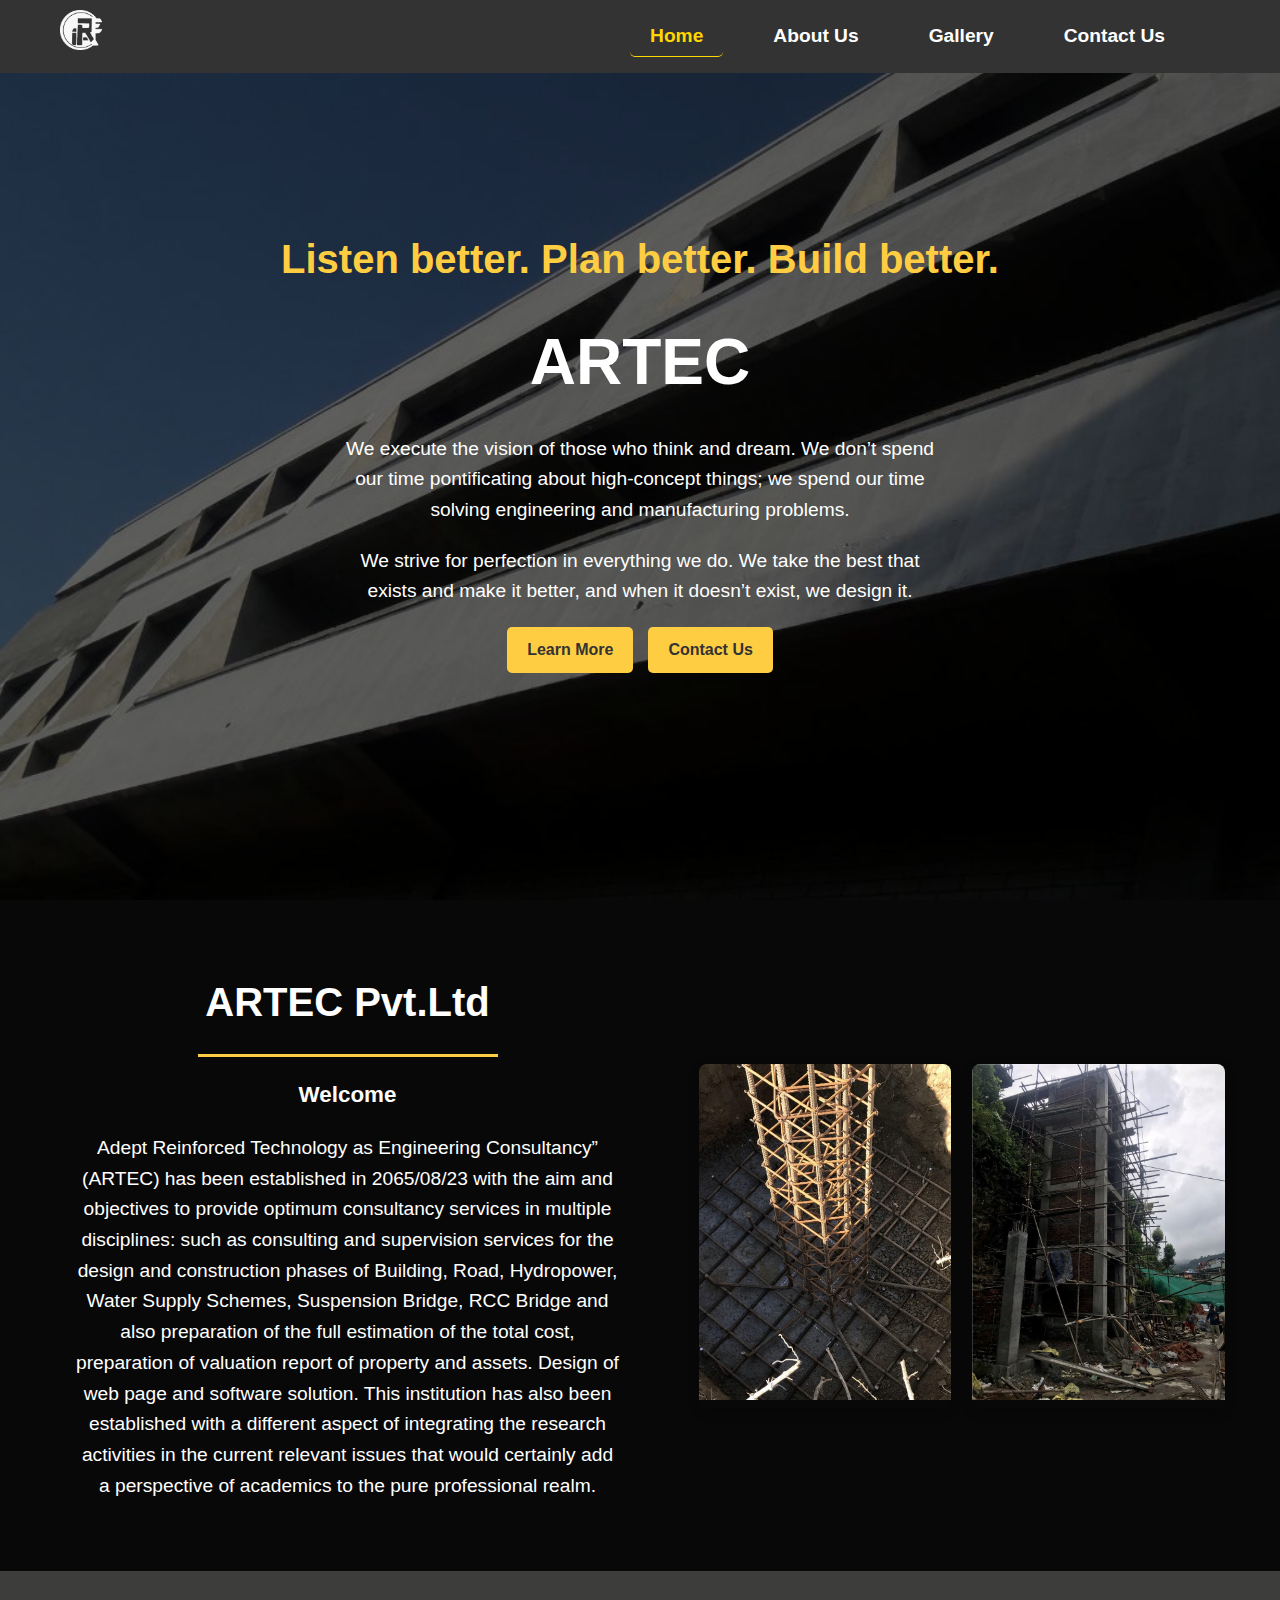
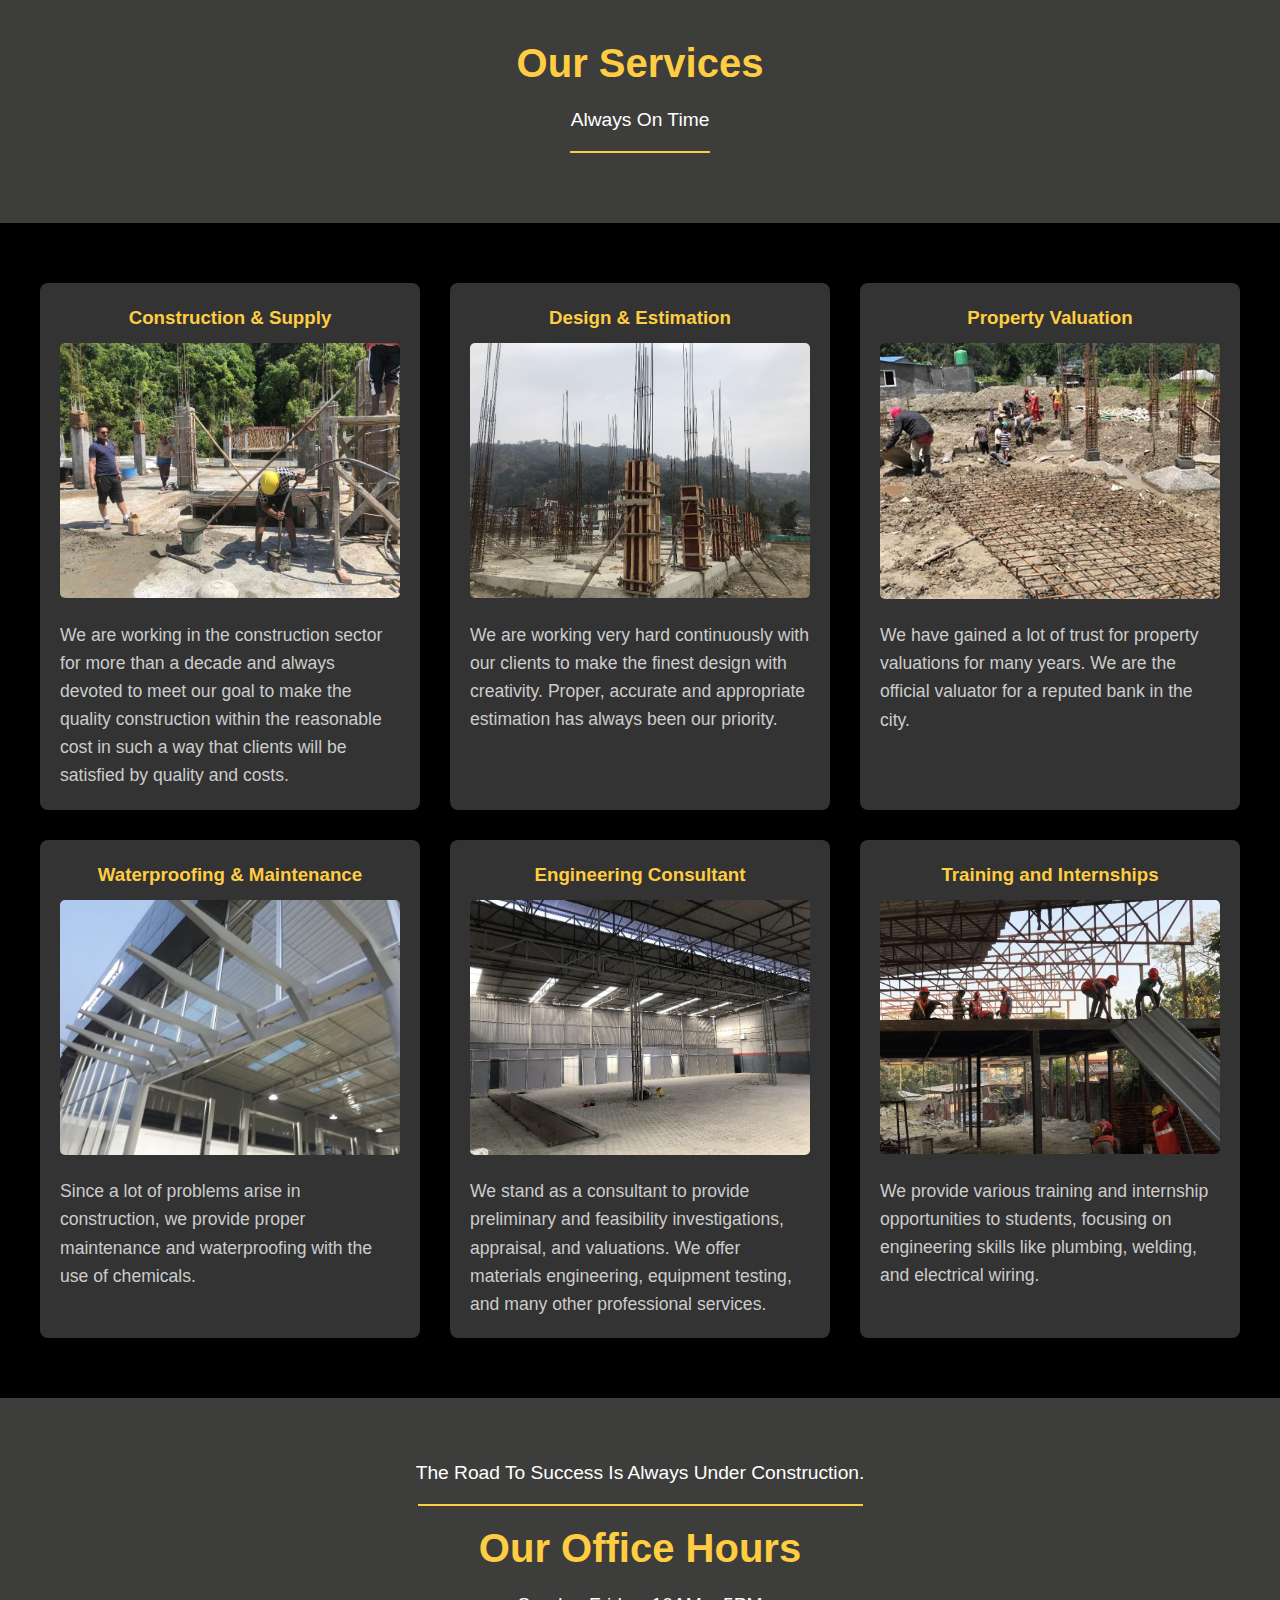
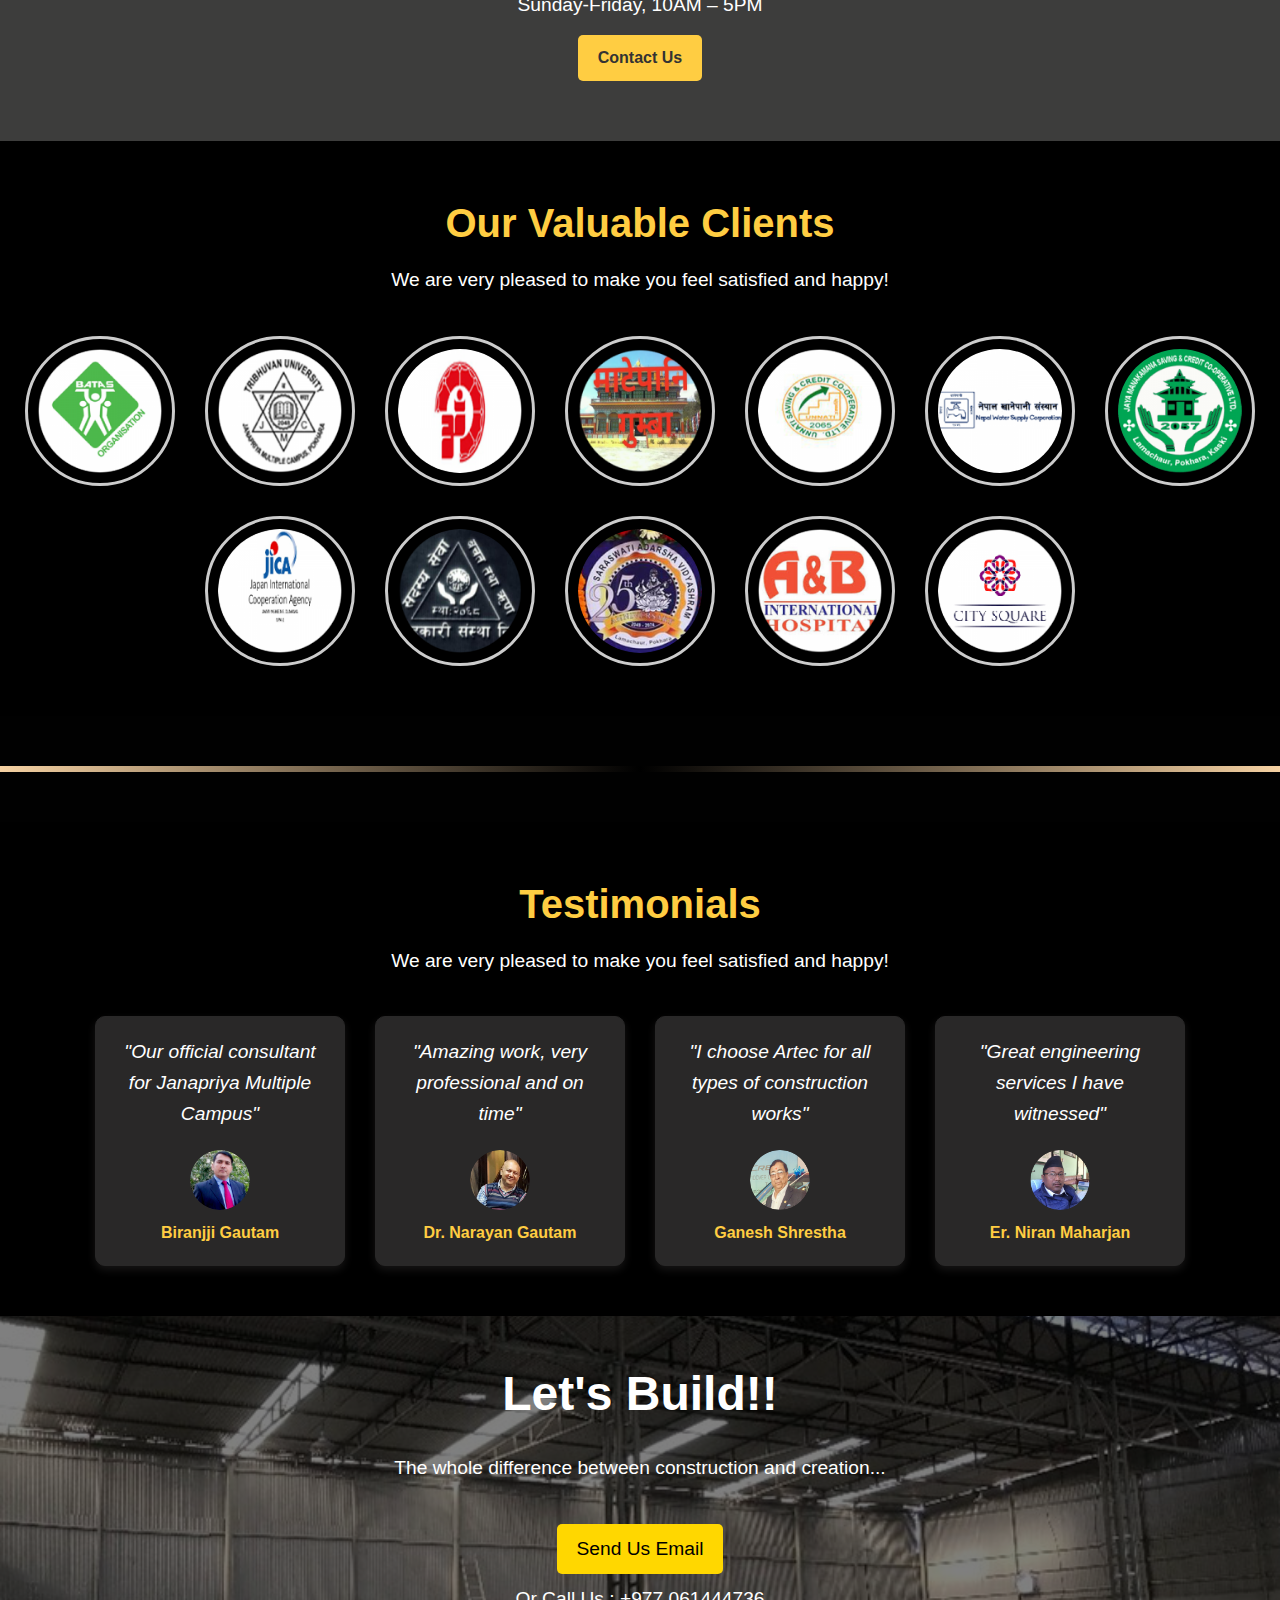
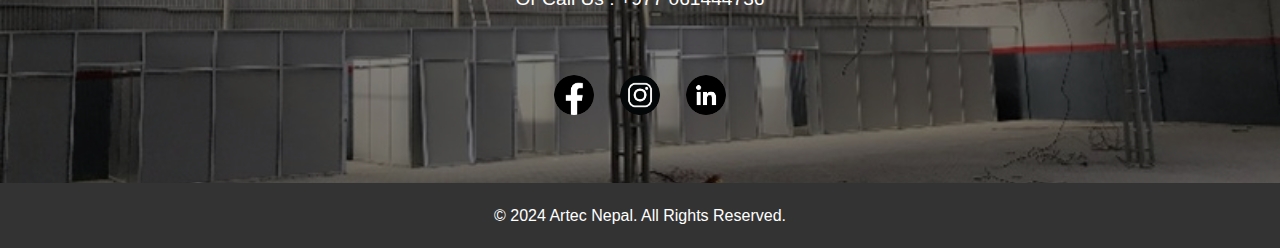
<file: index.html>
<!DOCTYPE html>
<html lang="en">
    <head>
        <meta charset="UTF-8">
        <meta name="viewport" content="width=device-width, initial-scale=1.0">
        <meta name="description" content="Artec Nepal - Leading construction company providing services in engineering, construction, property valuation, and more.">
        <meta name="keywords" content="Construction, Engineering, Property Valuation, Consultancy, Nepal">
        <title>ArtecNepal - Home</title>
        <link rel="stylesheet" href="style.css">
    </head>
<body>
    <!-- Header Section -->
    <header>
        <div class="container">
            <div class="logo">
                <a href="index.html">
                    <img src="Images/logoart.png" alt="ArtecNepal Logo">
                </a>
            </div>
            <nav>
                <ul>
                    <li><a href="index.html" class="active">Home</a></li>
                    <li><a href="about.html">About Us</a></li>
                    <li><a href="gallery.html">Gallery</a></li>
                    <li><a href="contact.html">Contact Us</a></li>
                </ul>
            </nav>
        </div>
    </header>
</body>
</html>


    <!-- Landing Section -->
    <section class="landing-section parallax">
        <div class="overlay"></div>
        <div class="landing-text">
            <h2>Listen better. Plan better. Build better.</h2>
            <h1>ARTEC</h1>
            <p>We execute the vision of those who think and dream. We don’t spend our time pontificating about high-concept things; we spend our time solving engineering and manufacturing problems.</p>
            <p>We strive for perfection in everything we do. We take the best that exists and make it better, and when it doesn’t exist, we design it.</p>
            <div class="button-group">
                <a href="about.html" class="btn">Learn More</a>
                <a href="contact.html" class="btn 2">Contact Us</a>
            </div>
        </div>
    </section>


    <!-- Welcome Section -->
    <section class="welcome-section">
        <div class="container">
            <div class="content-container">
                <div class="text-container">
                    <h1><span class="company-name">ARTEC Pvt.Ltd</span></h1>
                    <div class="service-divider3"></div>
                    <h3>Welcome</h3>
                    <p>Adept Reinforced Technology as Engineering Consultancy” (ARTEC) has been established in 2065/08/23 with the aim and objectives to provide optimum consultancy services in multiple disciplines: such as consulting and supervision services for the design and construction phases of Building, Road,  Hydropower, Water Supply Schemes, Suspension Bridge, RCC Bridge and also preparation of the full estimation of the total cost, preparation of valuation report of property and assets. Design of web page and software solution. This institution has also been established with a different aspect of integrating the research activities in the current relevant issues that would certainly add a perspective of academics to the pure professional realm.</p>
                </div>
                <div class="image-container">
                    <div class="image-item">
                        <img src="Images/rod.jpg" alt="Company Image 1">
                    </div>
                    <div class="image-item">
                        <img src="Images/rod2.jpg" alt="Company Image 2">
                    </div>
                </div>
            </div>
        </div>
    </section>
    
    
    

    <!-- New Services Section -->
    <section class="services-section">
        <div class="services-content">
            <h2>Our Services</h2>
            <p>Always On Time</p>
            <div class="service-divider"></div>
        
        </div>
    </section>
    
    <section class="our-offerings">
        <div class="offerings-grid">
            <!-- Service 1 -->
            <div class="offering-item">
                <h3>Construction & Supply</h3>
                <img src="Images/Picture2.jpg" alt="Construction">
                <p>We are working in the construction sector for more than a decade and always devoted to meet our goal to make the quality construction within the reasonable cost in such a way that clients will be satisfied by quality and costs.</p>
            </div>
    
            <!-- Service 2 -->
            <div class="offering-item">
                <h3>Design & Estimation</h3>
                <img src="Images/Picture3.jpg" alt="Design and Estimation">
                <p>We are working very hard continuously with our clients to make the finest design with creativity. Proper, accurate and appropriate estimation has always been our priority.</p>
            </div>
    
            <!-- Service 3 -->
            <div class="offering-item">
                <h3>Property Valuation</h3>
                <img src="Images/Picture4.jpg" alt="Property Valuation">
                <p>We have gained a lot of trust for property valuations for many years. We are the official valuator for a reputed bank in the city.</p>
            </div>
    
            <!-- Service 4 -->
            <div class="offering-item">
                <h3>Waterproofing & Maintenance</h3>
                <img src="Images/Picture6.jpg" alt="Waterproofing">
                <p>Since a lot of problems arise in construction, we provide proper maintenance and waterproofing with the use of chemicals.</p>
            </div>
    
            <!-- Service 5 -->
            <div class="offering-item">
                <h3>Engineering Consultant</h3>
                <img src="Images/Picture7.jpg" alt="Engineering Consultant">
                <p>We stand as a consultant to provide preliminary and feasibility investigations, appraisal, and valuations. We offer materials engineering, equipment testing, and many other professional services.</p>
            </div>
    
            <!-- Service 6 -->
            <div class="offering-item">
                <h3>Training and Internships</h3>
                <img src="Images/Picture9.jpg" alt="Training and Internships">
                <p>We provide various training and internship opportunities to students, focusing on engineering skills like plumbing, welding, and electrical wiring.</p>
            </div>
        </div>
    </section>
    
    <!-- Office Hours Section -->
    <section class="services-section">
        <div class="services-content">
            <p>The Road To Success Is Always Under Construction.</p>
            <div class="service-divider2"></div>
            <h2>Our Office Hours</h2>
            <p>Sunday-Friday, 10AM – 5PM</p>
            <div class="button-group">
                <a href="contact.html" class="btn 2">Contact Us</a>
            </div>
        
        </div>
    </section>

    <!-- Valuable Clients Section -->
     <!-- Clients Section -->
<section class="clients">
    <h2>Our Valuable Clients</h2>
    <p>We are very pleased to make you feel satisfied and happy!</p>
    <div class="clients-container">
        <div class="client-logo">
            <img src="Images/batasgrp.png" alt="Client 1">
        </div>
        <div class="client-logo">
            <img src="Images/tugrp.png" alt="Client 2">
        </div>
        <div class="client-logo">
            <img src="Images/1grp.png" alt="Client 3">
        </div>
        <div class="client-logo">
            <img src="Images/2grp.png" alt="Client 4">
        </div>
        <div class="client-logo">
            <img src="Images/3grp.png" alt="Client 5">
        </div>
        <div class="client-logo">
            <img src="Images/4grp.png" alt="Client 6">
        </div>
        <div class="client-logo">
            <img src="Images/jayagrp.png" alt="Client 7">
        </div>
        <div class="client-logo">
            <img src="Images/jicagrp.png" alt="Client 8">
        </div>
        <div class="client-logo">
            <img src="Images/sarkarigrp.png" alt="Client 9">
        </div>
        <div class="client-logo">
            <img src="Images/savgrp.png" alt="Client 10">
        </div>
        <div class="client-logo">
            <img src="Images/abgrp.png" alt="Client 11">
        </div>
        <div class="client-logo">
            <img src="Images/citygrp.png" alt="Client 12">
        </div>
    </div>
</section>

<!-- Section Divider -->
<section class="divider"></section>

<!-- Testimonials Section -->
<section class="testimonials">
    <h2>Testimonials</h2>
    <p>We are very pleased to make you feel satisfied and happy!</p>
    <div class="testimonials-container">
        <div class="testimonial">
            <p>"Our official consultant for Janapriya Multiple Campus"</p>
            <div class="author">
                <img src="Images/biranji.png" alt="Biranjji Gautam">
                <span>Biranjji Gautam</span>
            </div>
        </div>
        <div class="testimonial">
            <p>"Amazing work, very professional and on time"</p>
            <div class="author">
                <img src="Images/narayan.png" alt="Dr. Narayan Gautam">
                <span>Dr. Narayan Gautam</span>
            </div>
        </div>
        <div class="testimonial">
            <p>"I choose Artec for all types of construction works"</p>
            <div class="author">
                <img src="Images/ganesh.png" alt="Ganesh Shrestha">
                <span>Ganesh Shrestha</span>
            </div>
        </div>
        <div class="testimonial">
            <p>"Great engineering services I have witnessed"</p>
            <div class="author">
                <img src="Images/niran.png" alt="Er. Niran Maharjan">
                <span>Er. Niran Maharjan</span>
            </div>
        </div>
    </div>
</section>

<!-- Let's Build Section -->
<section class="cta">
    <div class="cta-content">
        <h2>Let's Build!!</h2>
        <p>The whole difference between construction and creation...</p>
        <a href="mailto:contact@artecnepal.com" class="cta-button">Send Us Email</a>
        <p class="cta-call">Or Call Us : +977 061444736</p>

        <!-- Social Media Links Section -->
        <div class="social-container">
            <a href="https://facebook.com" target="_blank" class="social-link">
                <img src="Images/facebook.png" alt="Facebook" class="social-icon">
            </a>
            <a href="https://instagram.com" target="_blank" class="social-link">
                <img src="Images/instagram.png" alt="Instagram" class="social-icon">
            </a>
            <a href="https://linkedin.com" target="_blank" class="social-link">
                <img src="Images/linkedin.png" alt="LinkedIn" class="social-icon">
            </a>
        </div>
    </div>
</section>

<!-- Footer -->
<footer>
    <p>&copy; 2024 Artec Nepal. All Rights Reserved.</p>
</footer>

<!-- JavaScript for active navigation highlight -->
<script>
    // Get the current URL path (e.g., /about.html)
    const currentPath = window.location.pathname;

    // Select all navigation links
    const navLinks = document.querySelectorAll('nav ul li a');

    // Loop through links to find the active page
    navLinks.forEach(link => {
        // Check if the link's href matches the current path
        if (link.getAttribute('href') === currentPath) {
            link.classList.add('active');
        }
    });
</script>

</body>
</html>
</file>
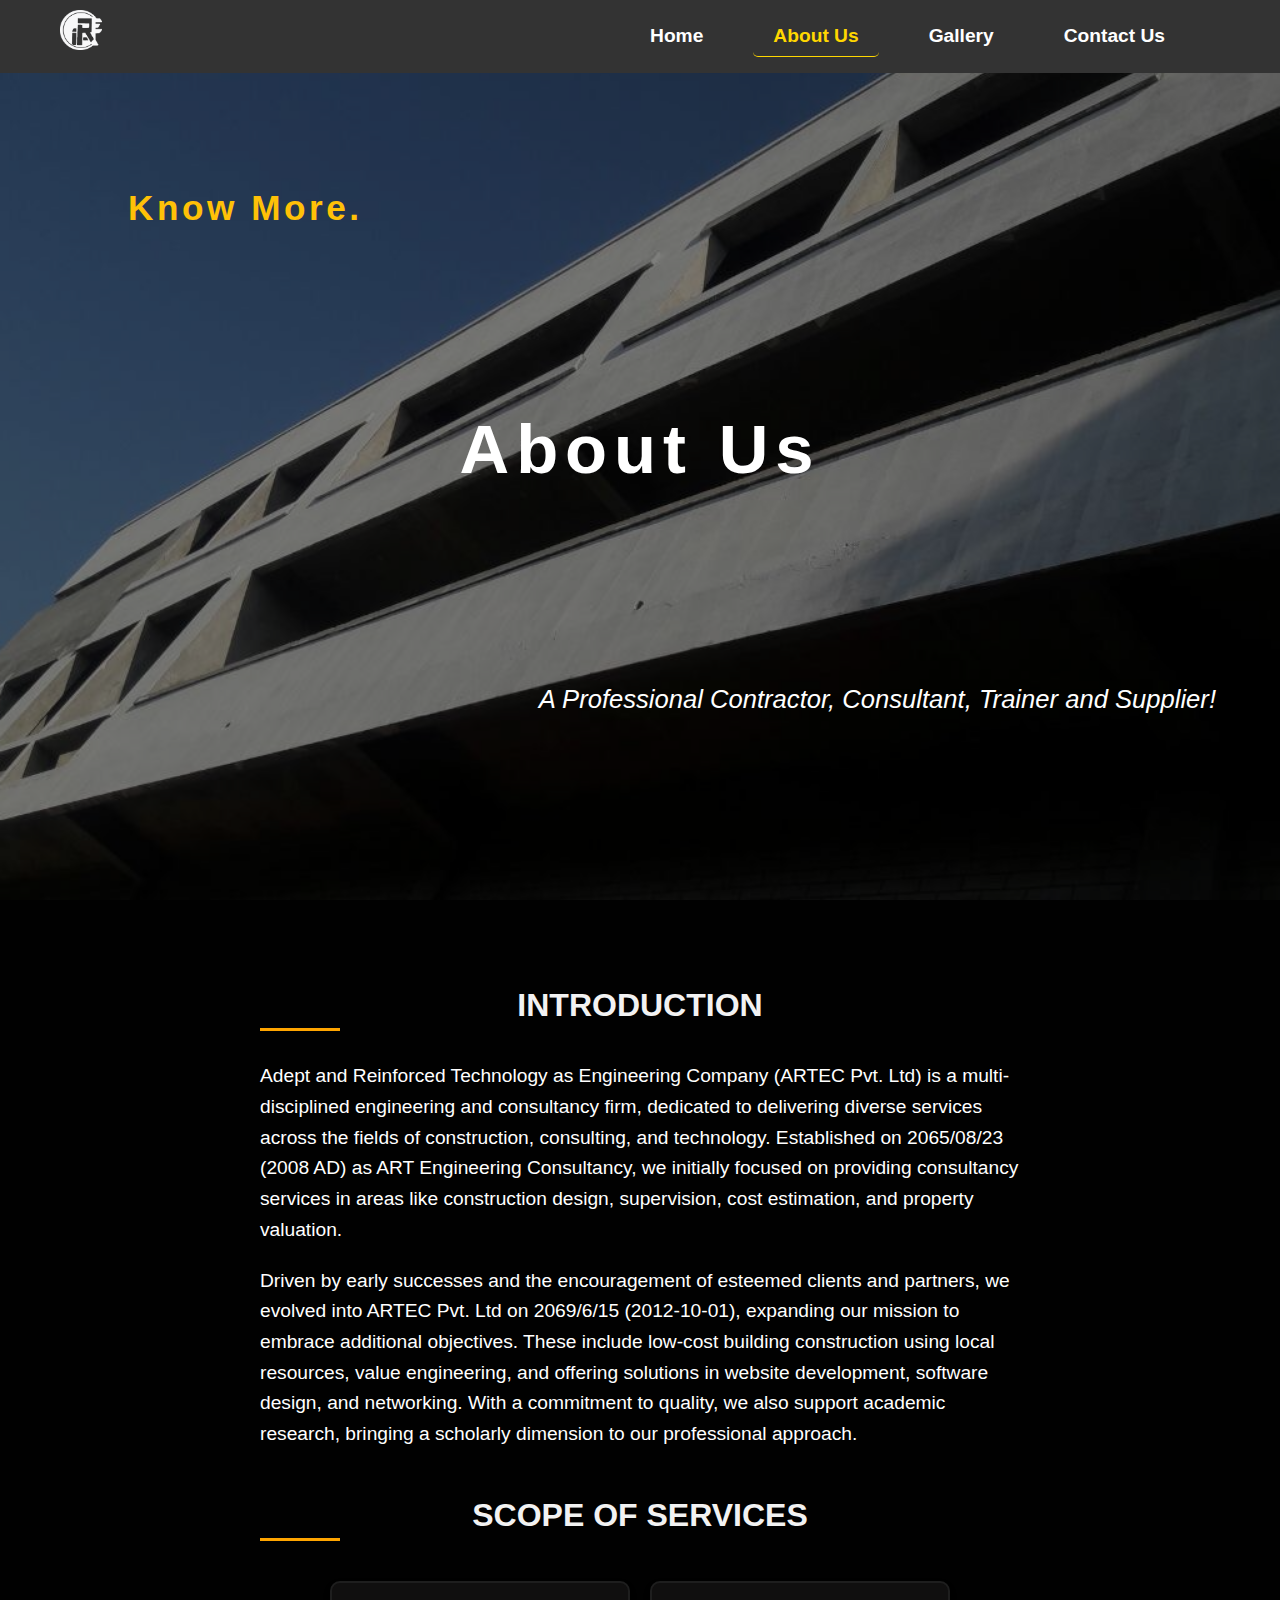
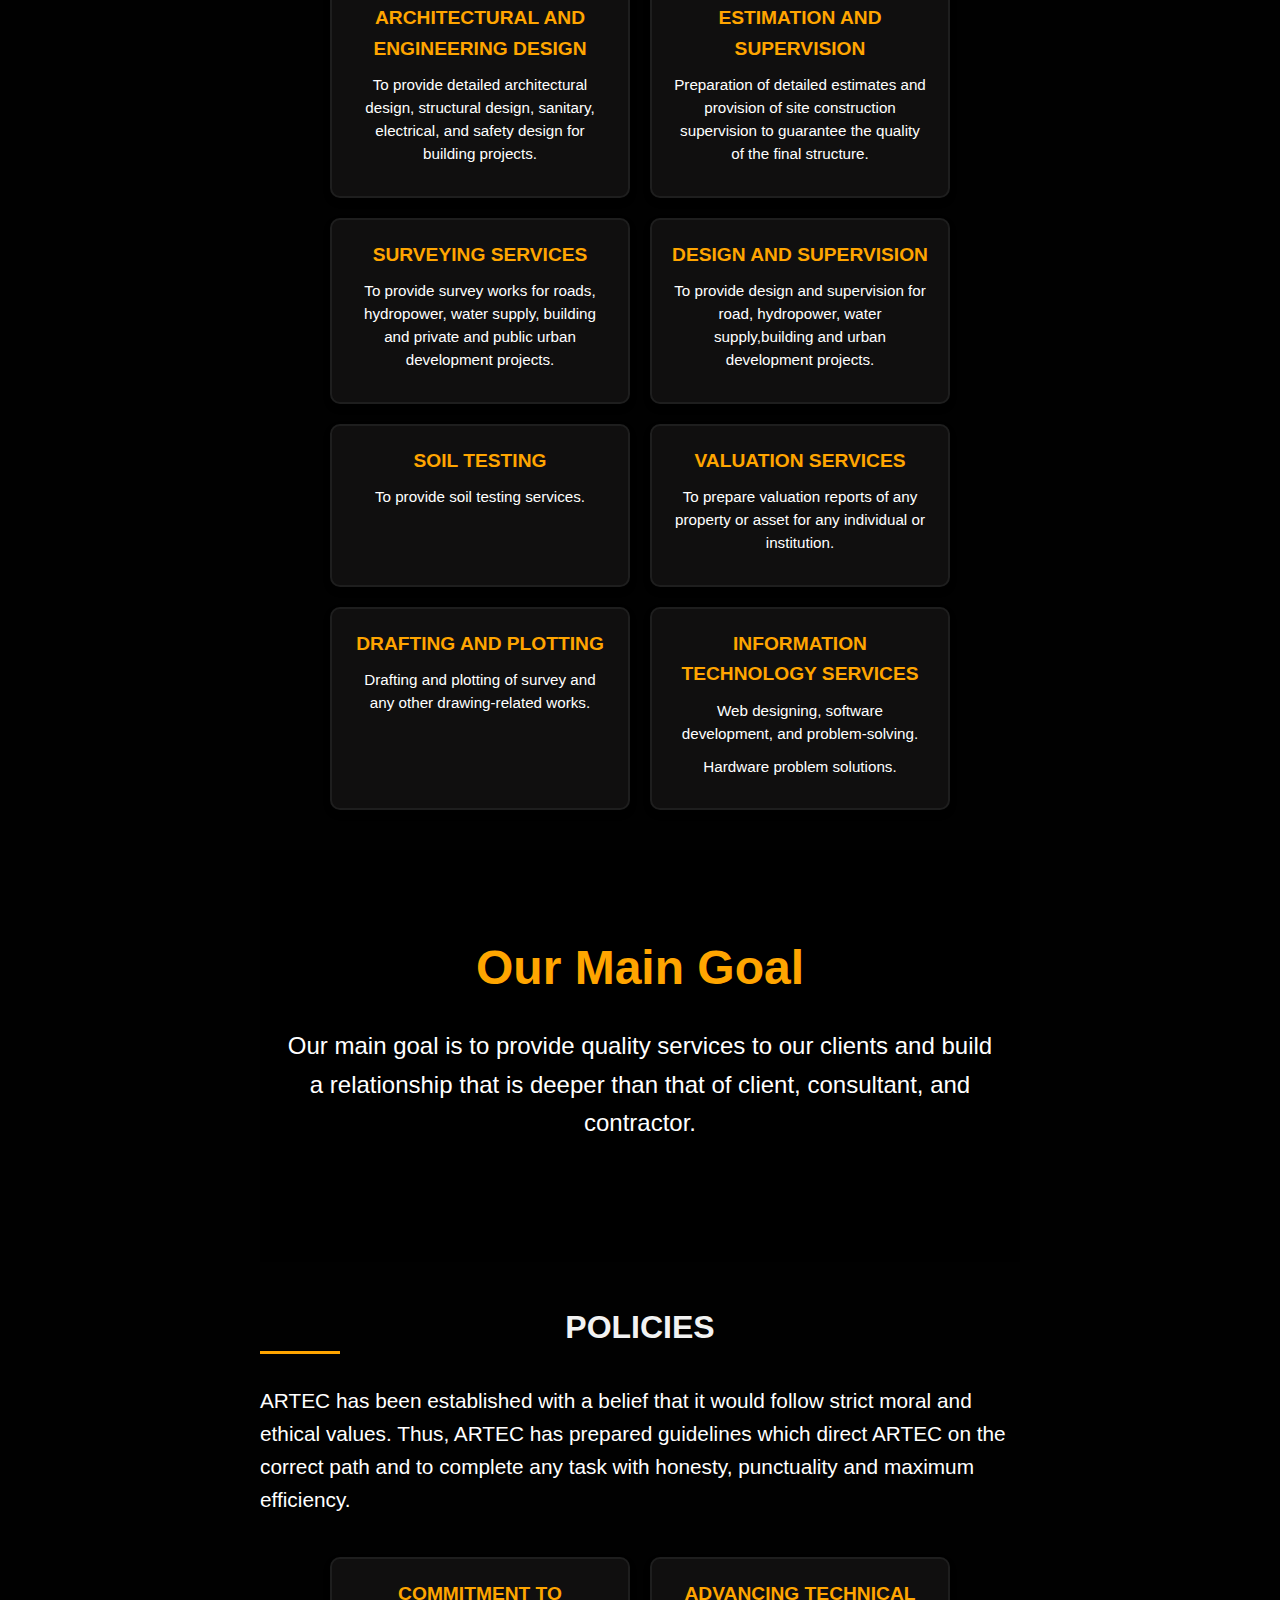
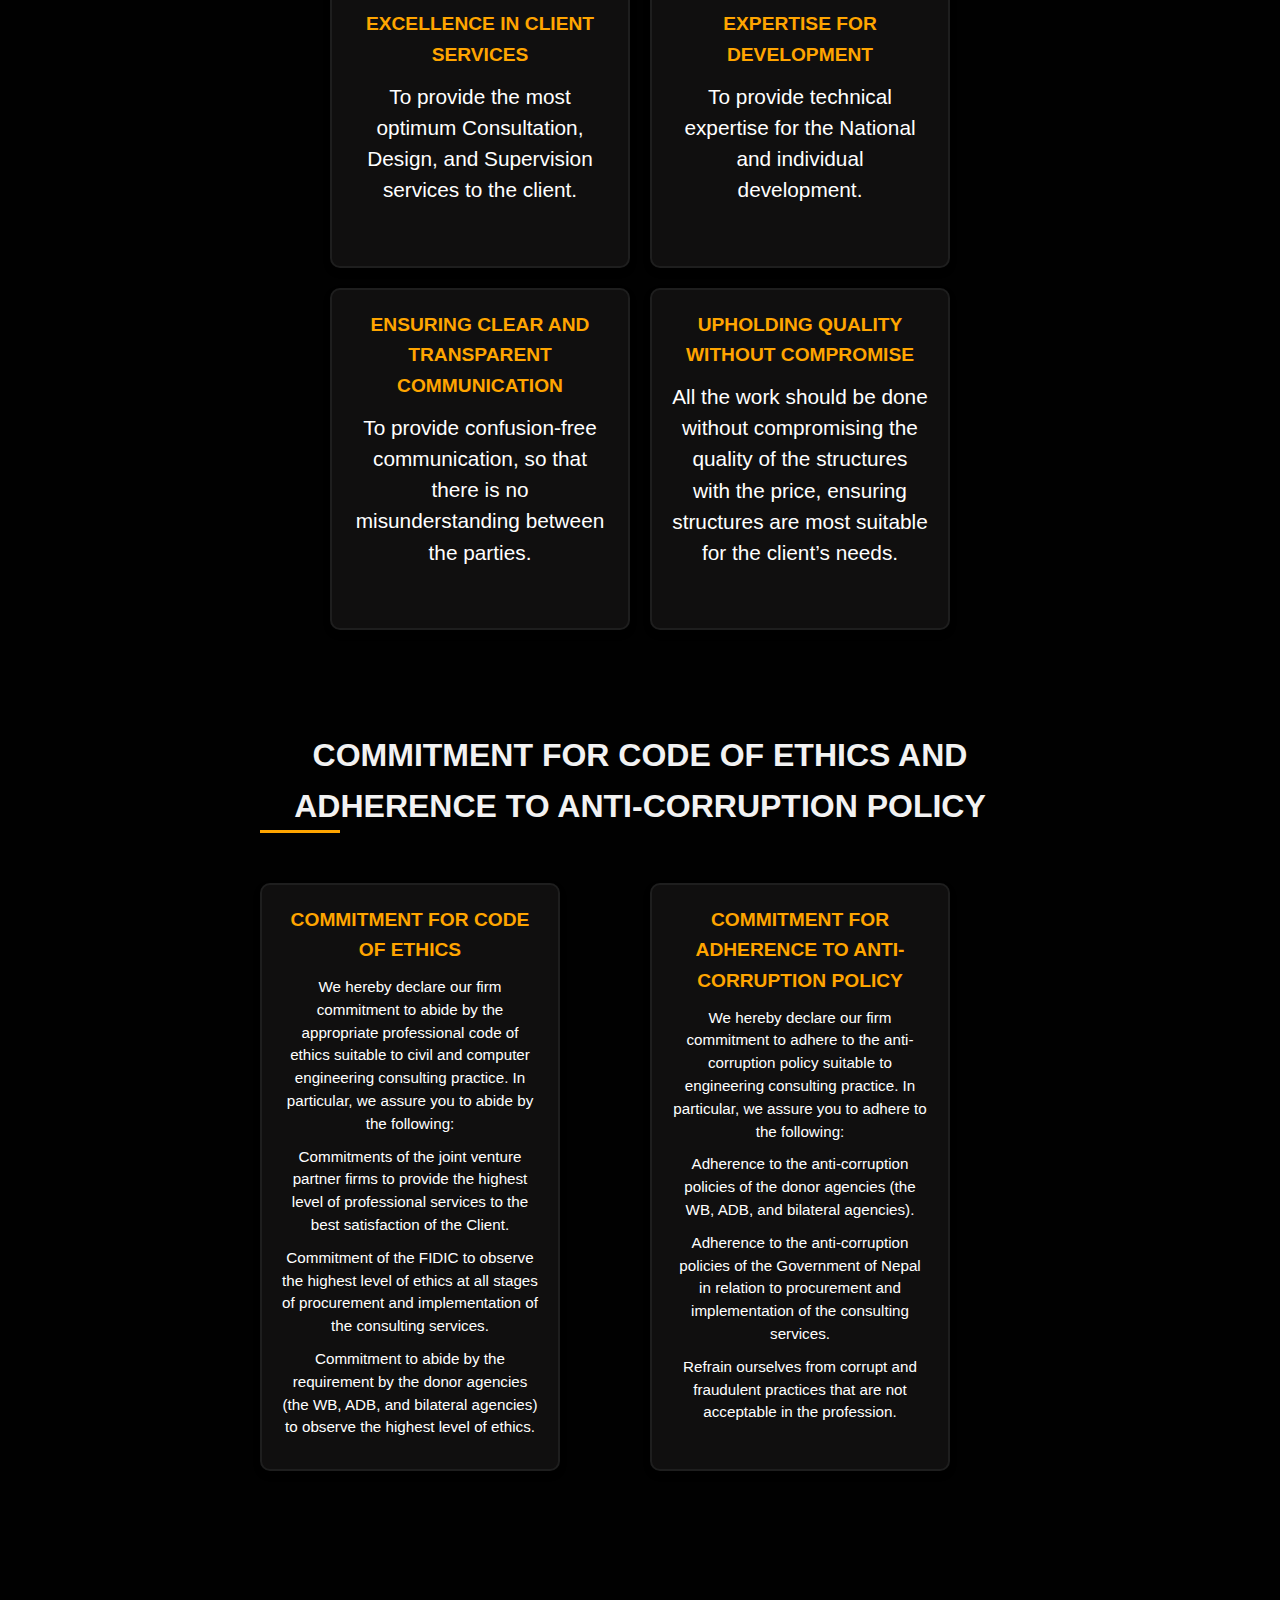
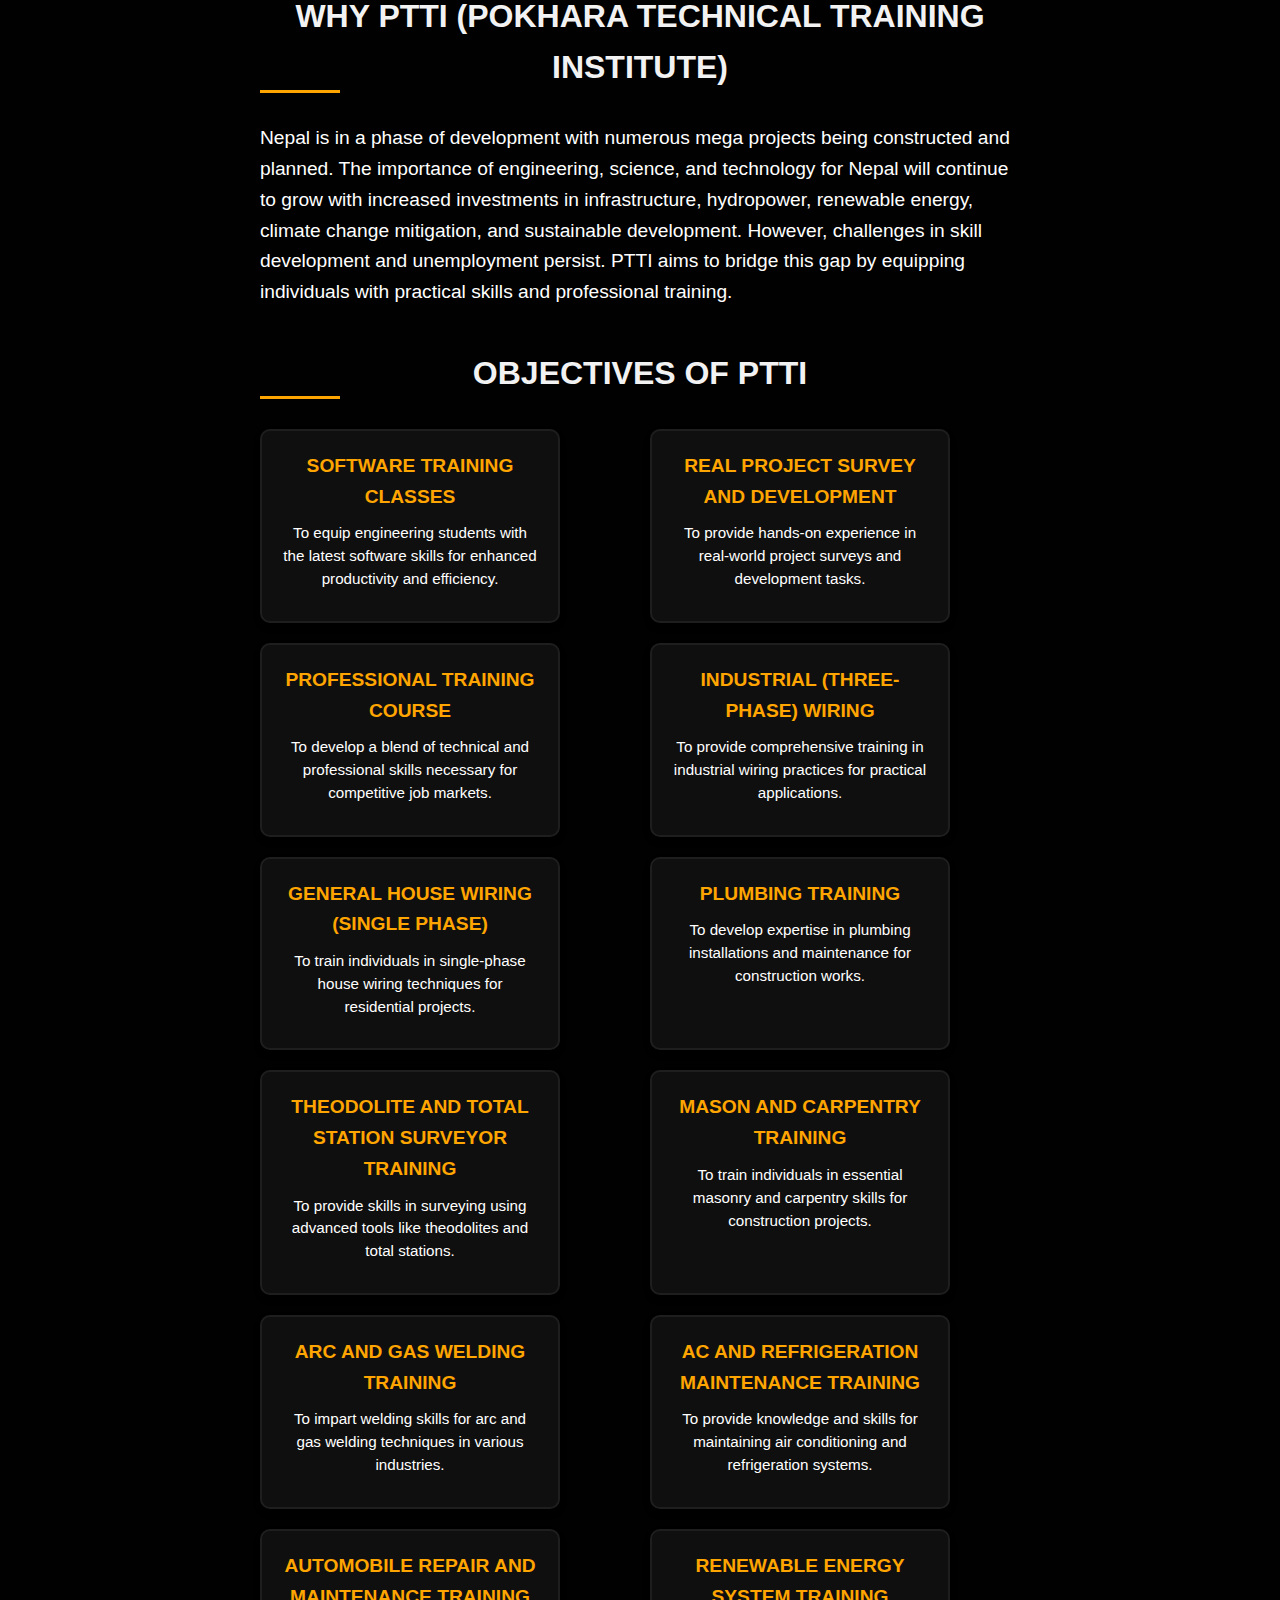
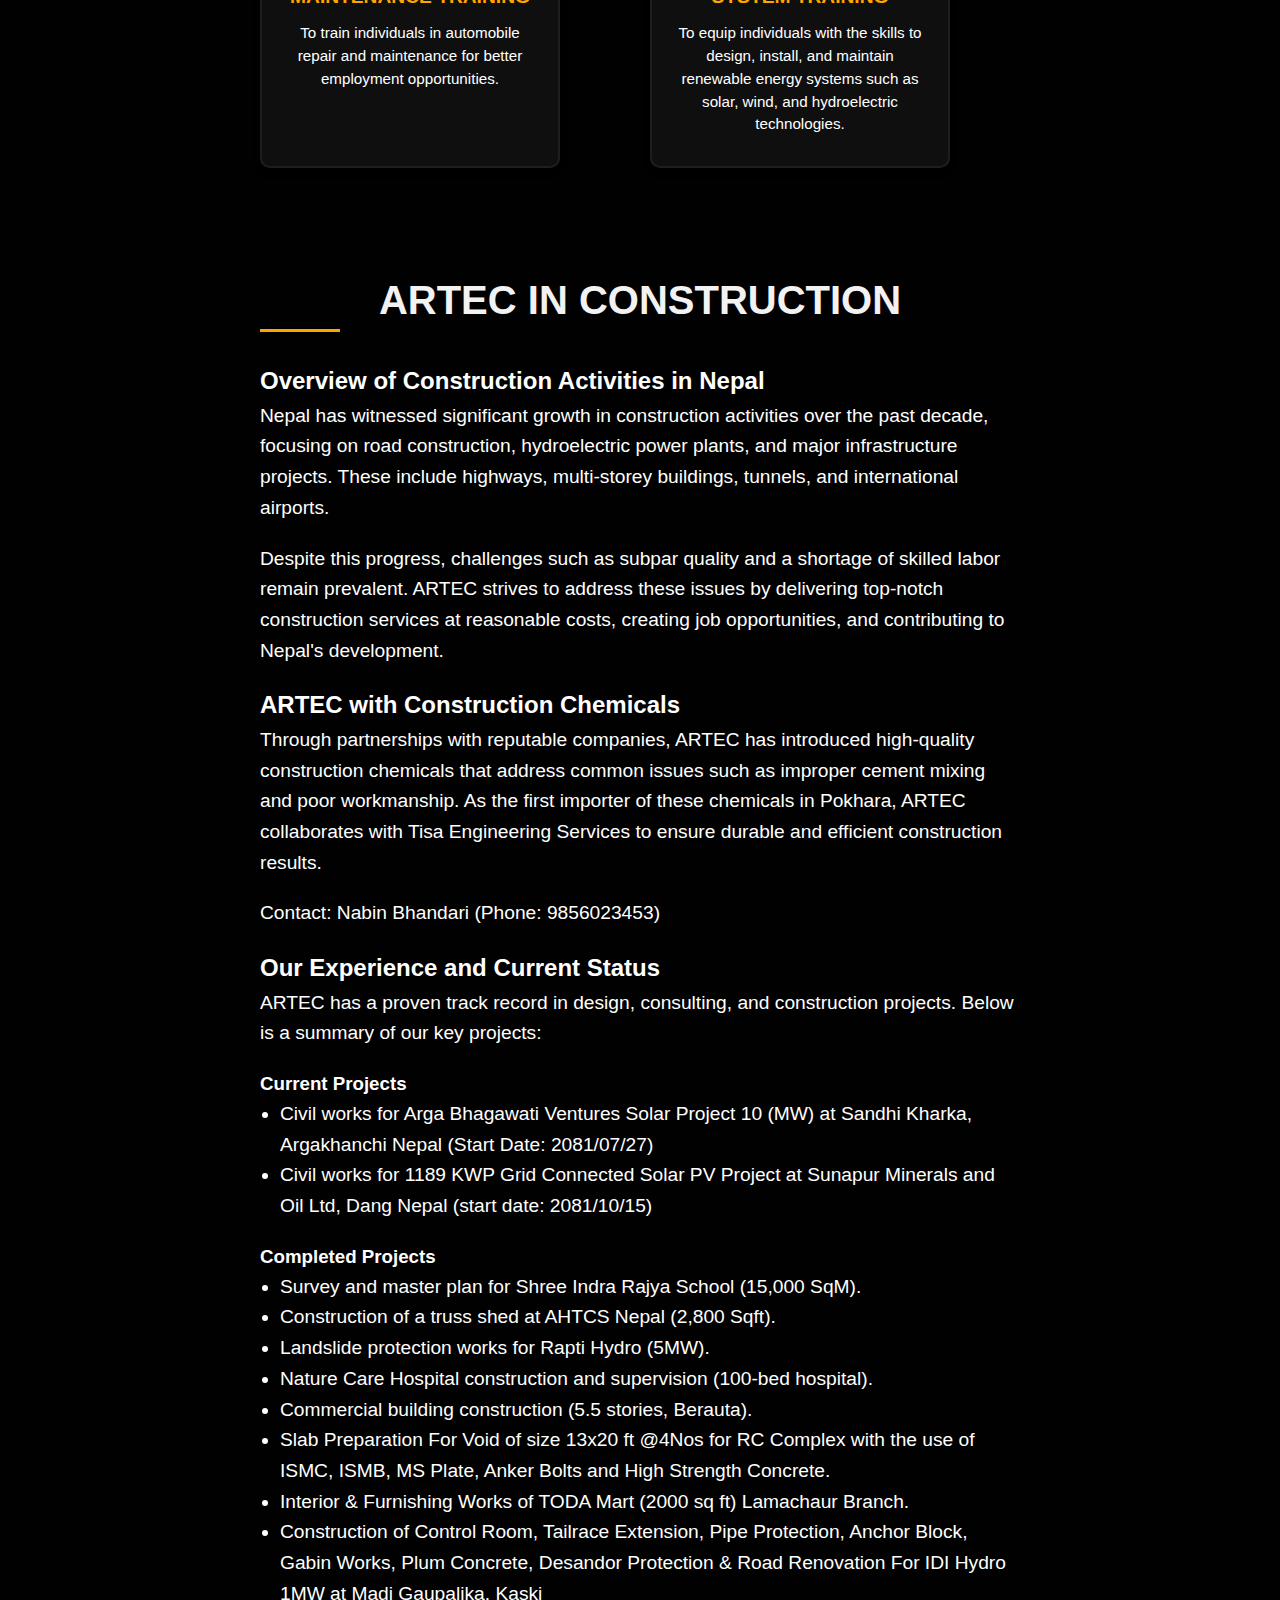
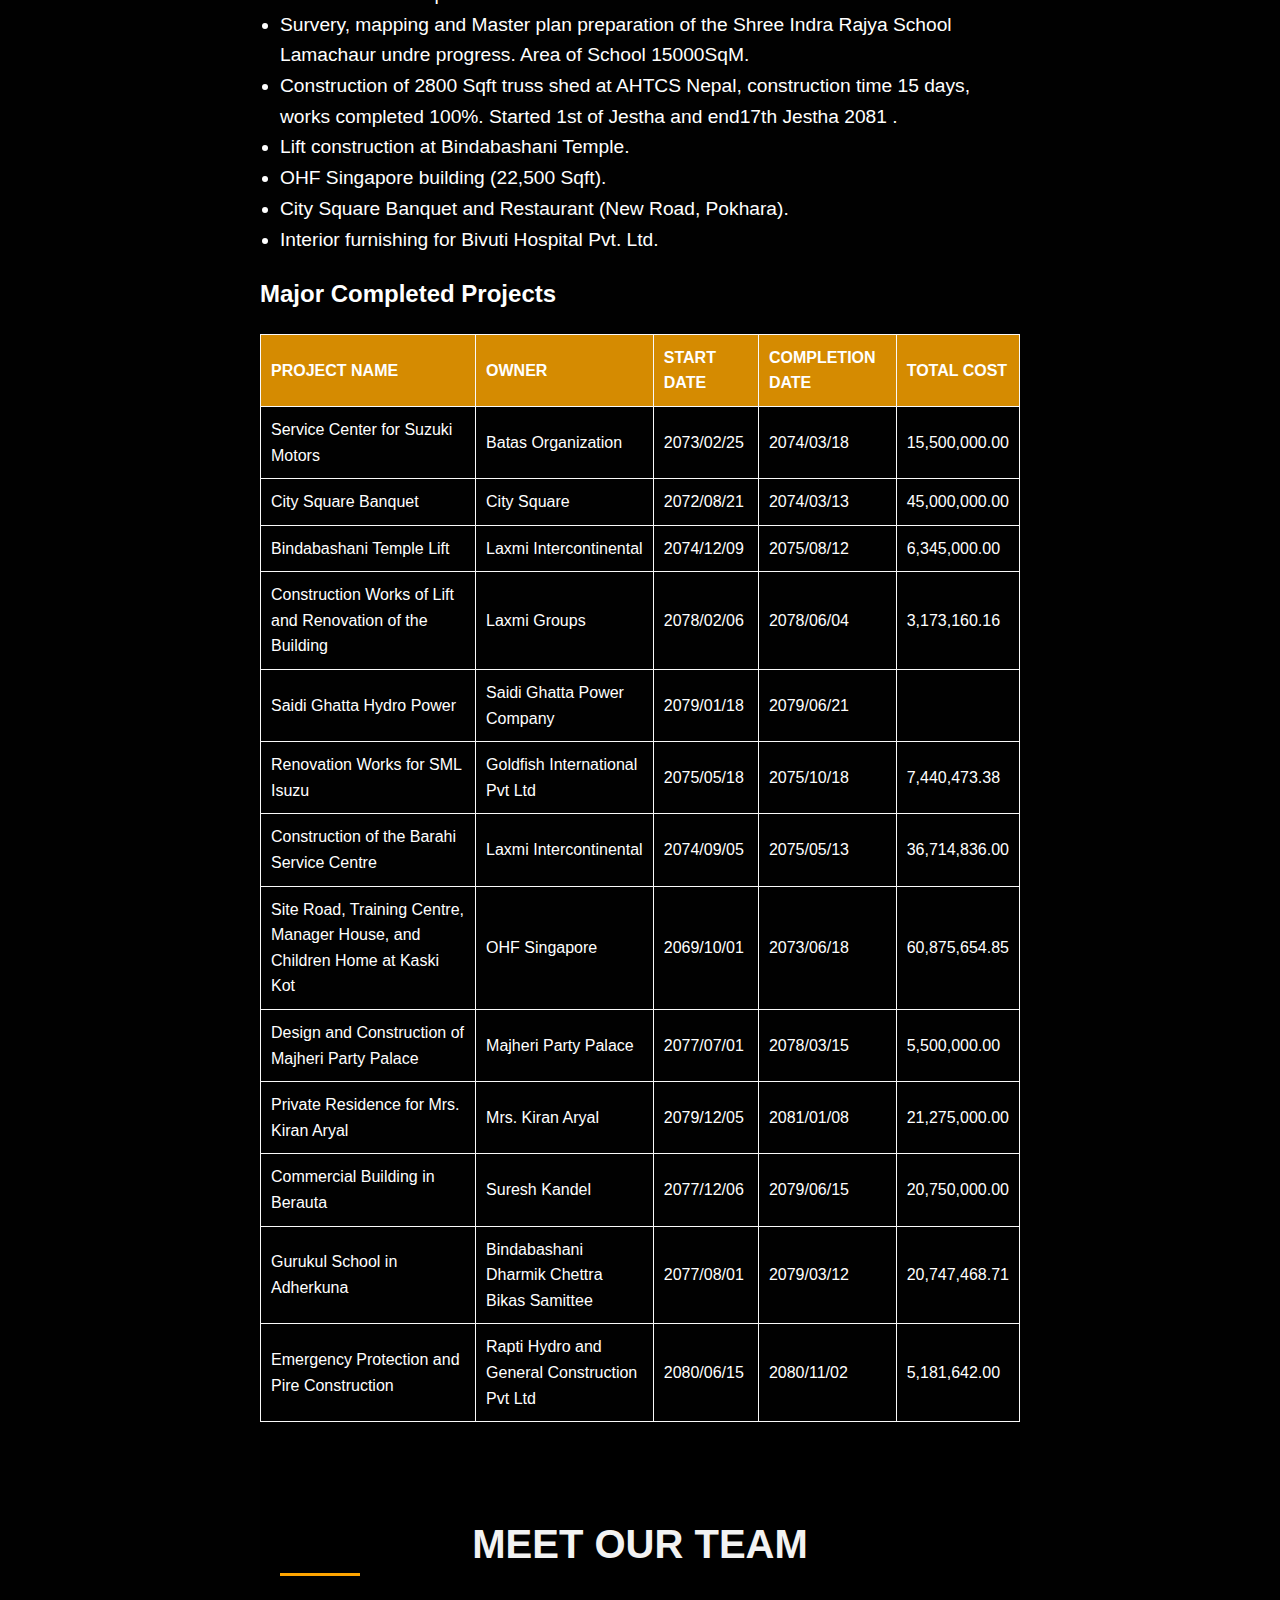
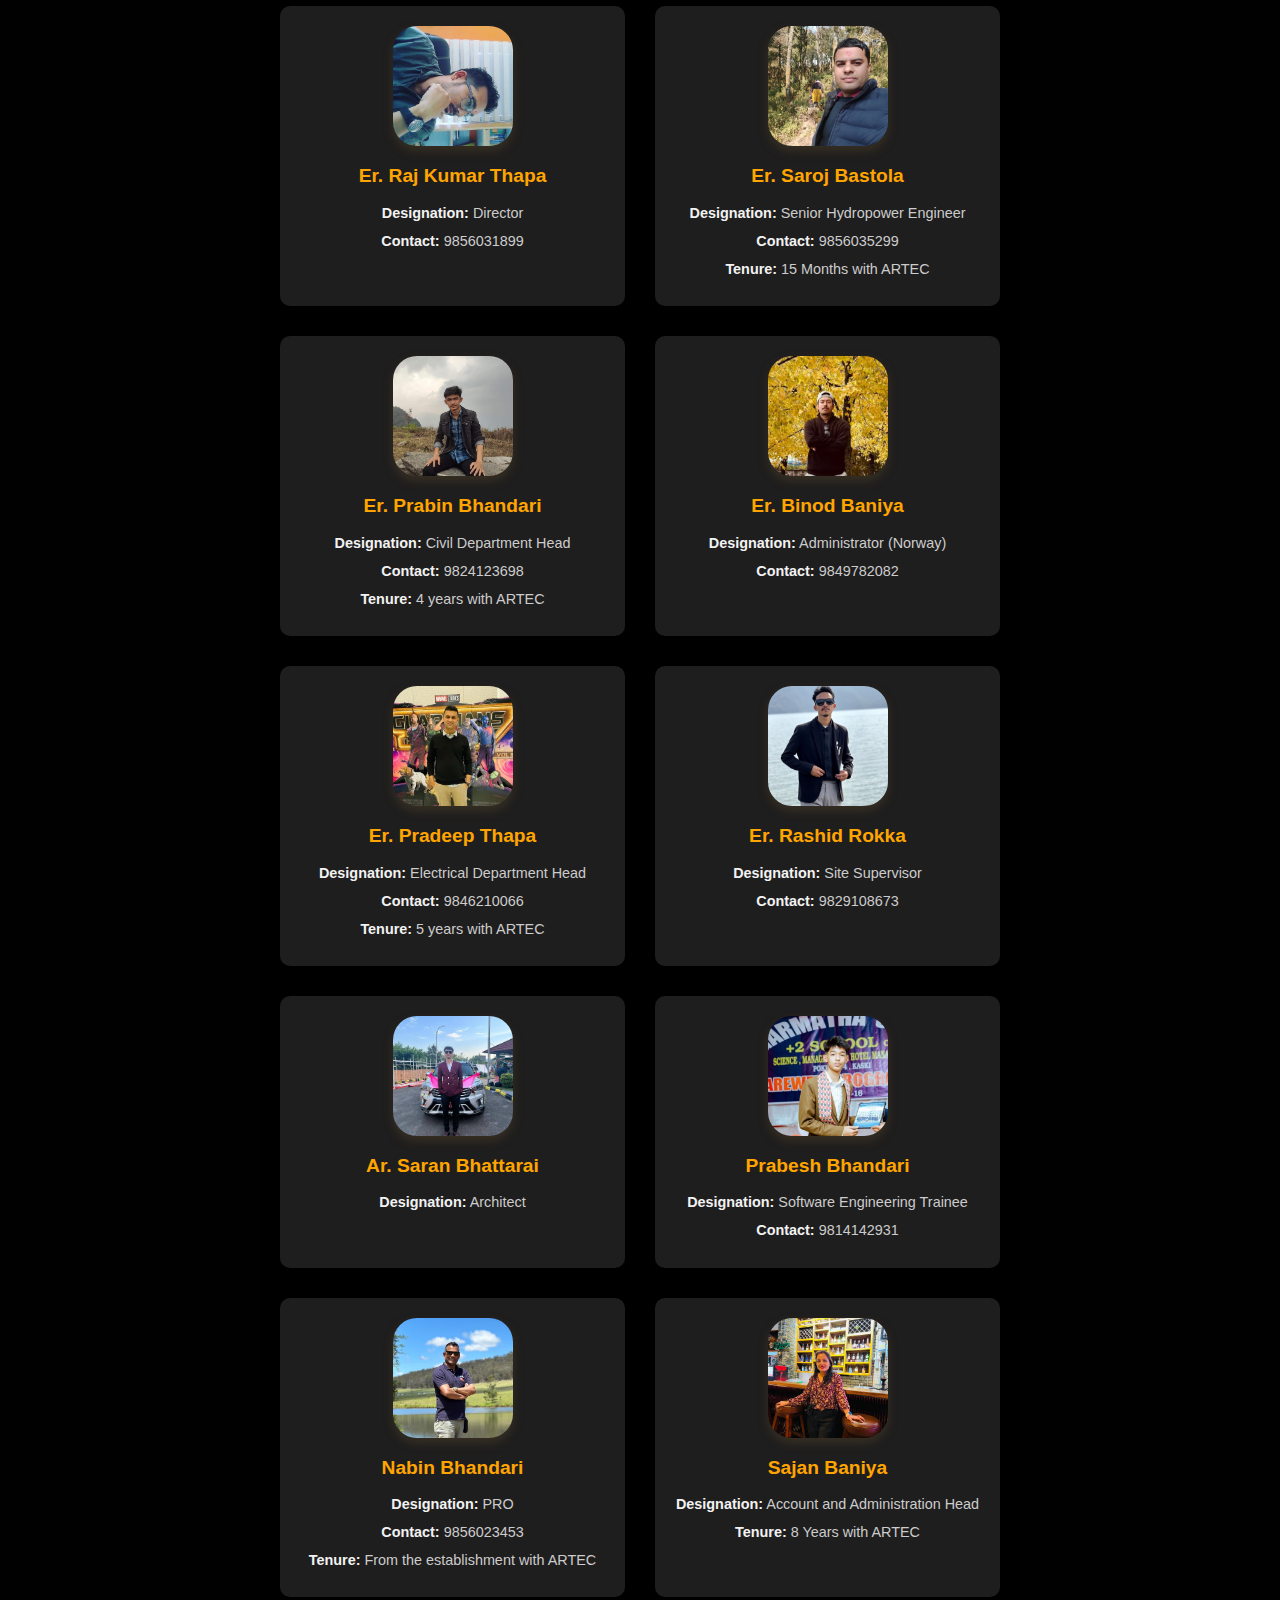
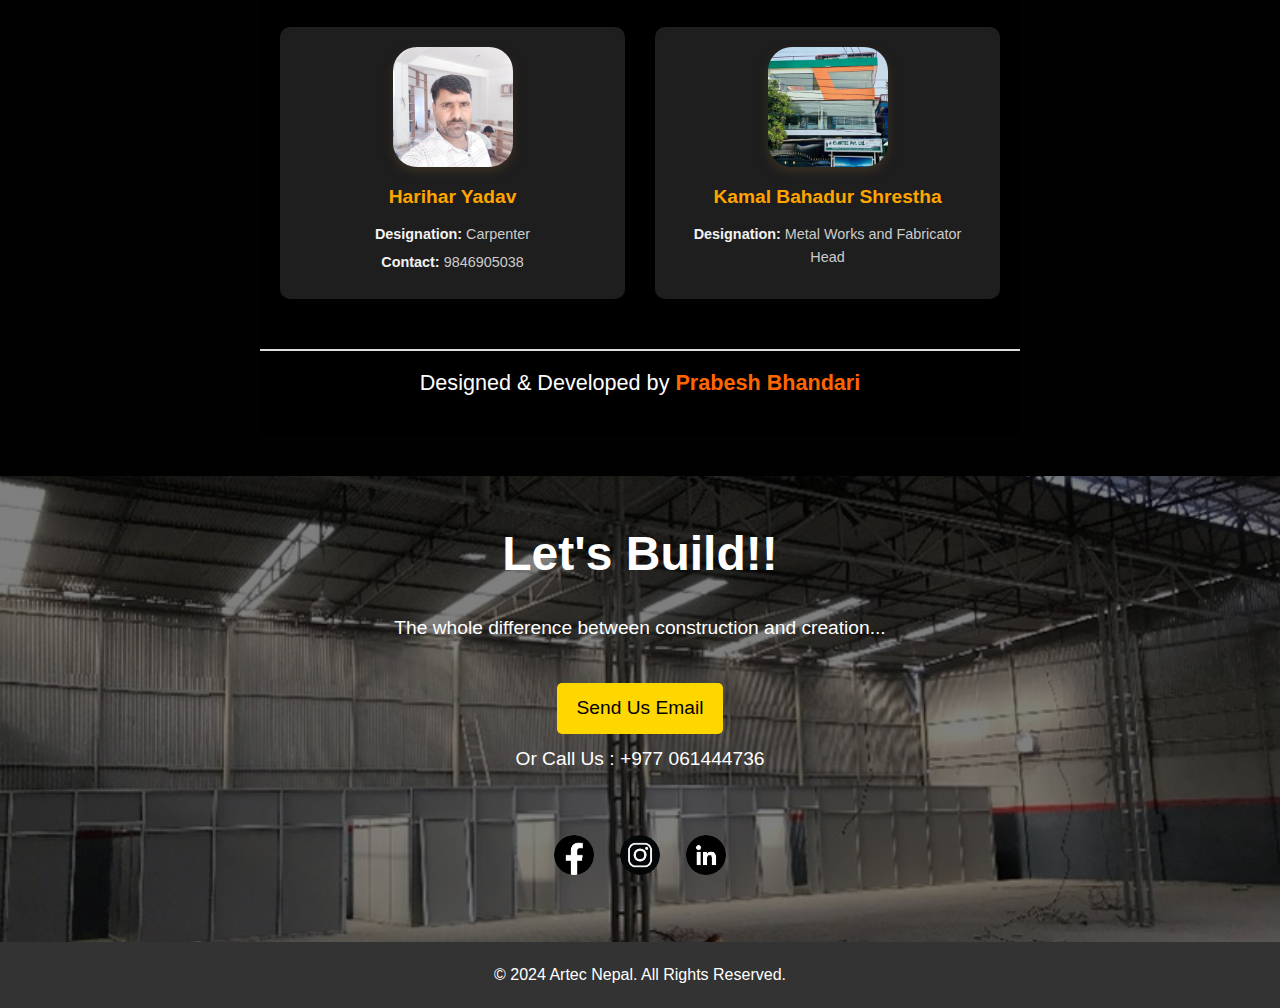
<file: about.html>
<!DOCTYPE html>
<html lang="en">
    <head>
        <meta charset="UTF-8">
        <meta name="viewport" content="width=device-width, initial-scale=1.0">
        <meta name="description" content="Artec Nepal - Leading construction company providing services in engineering, construction, property valuation, and more.">
        <meta name="keywords" content="Construction, Engineering, Property Valuation, Consultancy, Nepal">
        <title>ArtecNepal - About Us</title>
        <link rel="stylesheet" href="style.css">
    </head>
<body>
    <!-- Header Section -->
    <header>
        <div class="container">
            <div class="logo">
                <a href="index.html">
                    <img src="Images/logoart.png" alt="ArtecNepal Logo">
                </a>
            </div>
            <nav>
                <ul>
                    <li><a href="index.html">Home</a></li>
                    <li><a href="about.html" class="active">About Us</a></li>
                    <li><a href="gallery.html">Gallery</a></li>
                    <li><a href="contact.html">Contact Us</a></li>
                </ul>
            </nav>
        </div>
    </header>

    <!-- Background Title Section -->
    <section class="title-section">
        <h1>Know More.</h1>
        <h2>About Us</h2>
        <p>A Professional Contractor, Consultant, Trainer and Supplier!</p>
    </section>

    <!-- About Us Section -->
    <section class="about-us">
        <div class="section-dividerabt">Introduction</div>
        <p>
            Adept and Reinforced Technology as Engineering Company (ARTEC Pvt. Ltd) is a multi-disciplined engineering and consultancy firm, dedicated to delivering diverse services across the fields of construction, consulting, and technology. Established on 2065/08/23 (2008 AD) as ART Engineering Consultancy, we initially focused on providing consultancy services in areas like construction design, supervision, cost estimation, and property valuation.
        </p> 
        <p>
            Driven by early successes and the encouragement of esteemed clients and partners, we evolved into ARTEC Pvt. Ltd on 2069/6/15 (2012-10-01), expanding our mission to embrace additional objectives. These include low-cost building construction using local resources, value engineering, and offering solutions in website development, software design, and networking. With a commitment to quality, we also support academic research, bringing a scholarly dimension to our professional approach.
        </p>

        <!-- Scope of Services Section -->
        <div class="section-dividerabt">Scope of Services</div>
        <div class="services">
            <div class="service-block">
                <h3>Architectural and Engineering Design</h3>
                <p>To provide detailed architectural design, structural design, sanitary, electrical, and safety design for building projects.</p>
            </div>
            <div class="service-block">
                <h3>Estimation and Supervision</h3>
                <p>Preparation of detailed estimates and provision of site construction supervision to guarantee the quality of the final structure.</p>
            </div>
            <div class="service-block">
                <h3>Surveying Services</h3>
                <p>To provide survey works for roads, hydropower, water supply, building  and private and public urban development projects.</p>
            </div>
            <div class="service-block">
                <h3>Design and Supervision</h3>
                <p>To provide design and supervision for road, hydropower, water supply,building and urban development projects.</p>
            </div>
            <div class="service-block">
                <h3>Soil Testing</h3>
                <p>To provide soil testing services.</p>
            </div>
            <div class="service-block">
                <h3>Valuation Services</h3>
                <p>To prepare valuation reports of any property or asset for any individual or institution.</p>
            </div>
            <div class="service-block">
                <h3>Drafting and Plotting</h3>
                <p>Drafting and plotting of survey and any other drawing-related works.</p>
            </div>
            <div class="service-block">
                <h3>Information Technology Services</h3>
                <p>Web designing, software development, and problem-solving.</p>
                <p>Hardware problem solutions.</p>
            </div>
        </div>

        <section class="goal">
        <div class="goal-content">
            <h3>Our Main Goal</h3>
            <p>Our main goal is to provide quality services to our clients and build a relationship that is deeper than that of client, consultant, and contractor.</p>
        </div>
        </section>

        <!-- Policies Section -->
        <section class="policy">
        <div class="section-dividerabt">Policies</div>
        <p>ARTEC has been established with a belief that it would follow strict moral and ethical values. Thus, ARTEC has prepared guidelines which direct ARTEC on the correct path and to complete any task with honesty, punctuality and maximum efficiency. </p>

        <div class="services">
            <div class="service-block">
                <h3>Commitment to Excellence in Client Services</h3>
                <p>To provide the most optimum Consultation, Design, and Supervision services to the client.</p>
            </div>
            <div class="service-block">
                <h3>Advancing Technical Expertise for Development</h3>
                <p>To provide technical expertise for the National and individual development.</p>
            </div>
            <div class="service-block">
                <h3>Ensuring Clear and Transparent Communication</h3>
                <p>To provide confusion-free communication, so that there is no misunderstanding between the parties.</p>
            </div>
            <div class="service-block">
                <h3>Upholding Quality Without Compromise</h3>
                <p>All the work should be done without compromising the quality of the structures with the price, ensuring structures are most suitable for the client’s needs.</p>
            </div>
        </section>
        </div>

        <section class="commitment-ethics">
            <div class="section-dividerabt">Commitment for Code of Ethics and Adherence to Anti-Corruption Policy</div>
        
            <div class="ethics-grid">
                <div class="service-block">
                    <h3>Commitment for Code of Ethics</h3>
                    <p>We hereby declare our firm commitment to abide by the appropriate professional code of ethics suitable to civil and computer engineering consulting practice. In particular, we assure you to abide by the following:</p>
                    <div class="block-item">
                        <p>Commitments of the joint venture partner firms to provide the highest level of professional services to the best satisfaction of the Client.</p>
                    </div>
                    <div class="block-item">
                        <p>Commitment of the FIDIC to observe the highest level of ethics at all stages of procurement and implementation of the consulting services.</p>
                    </div>
                    <div class="block-item">
                        <p>Commitment to abide by the requirement by the donor agencies (the WB, ADB, and bilateral agencies) to observe the highest level of ethics.</p>
                    </div>
                </div>
        
                <div class="service-block">
                    <h3>Commitment for Adherence to Anti-Corruption Policy</h3>
                    <p>We hereby declare our firm commitment to adhere to the anti-corruption policy suitable to engineering consulting practice. In particular, we assure you to adhere to the following:</p>
                    <div class="block-item">
                        <p>Adherence to the anti-corruption policies of the donor agencies (the WB, ADB, and bilateral agencies).</p>
                    </div>
                    <div class="block-item">
                        <p>Adherence to the anti-corruption policies of the Government of Nepal in relation to procurement and implementation of the consulting services.</p>
                    </div>
                    <div class="block-item">
                        <p>Refrain ourselves from corrupt and fraudulent practices that are not acceptable in the profession.</p>
                    </div>
                </div>
            </div>
        </section>
        
        <section class="ppti-objectives">
            <div class="section-dividerabt">Why PTTI (Pokhara Technical Training Institute)</div>
            <p>Nepal is in a phase of development with numerous mega projects being constructed and planned. The importance of engineering, science, and technology for Nepal will continue to grow with increased investments in infrastructure, hydropower, renewable energy, climate change mitigation, and sustainable development. However, challenges in skill development and unemployment persist. PTTI aims to bridge this gap by equipping individuals with practical skills and professional training.</p>
        
            <div class="section-dividerabt">Objectives of PTTI</div>
        
            <div class="objectives-grid">
                <div class="service-block">
                    <h3>Software Training Classes</h3>
                    <p>To equip engineering students with the latest software skills for enhanced productivity and efficiency.</p>
                </div>
                <div class="service-block">
                    <h3>Real Project Survey and Development</h3>
                    <p>To provide hands-on experience in real-world project surveys and development tasks.</p>
                </div>
                <div class="service-block">
                    <h3>Professional Training Course</h3>
                    <p>To develop a blend of technical and professional skills necessary for competitive job markets.</p>
                </div>
                <div class="service-block">
                    <h3>Industrial (Three-Phase) Wiring</h3>
                    <p>To provide comprehensive training in industrial wiring practices for practical applications.</p>
                </div>
                <div class="service-block">
                    <h3>General House Wiring (Single Phase)</h3>
                    <p>To train individuals in single-phase house wiring techniques for residential projects.</p>
                </div>
                <div class="service-block">
                    <h3>Plumbing Training</h3>
                    <p>To develop expertise in plumbing installations and maintenance for construction works.</p>
                </div>
                <div class="service-block">
                    <h3>Theodolite and Total Station Surveyor Training</h3>
                    <p>To provide skills in surveying using advanced tools like theodolites and total stations.</p>
                </div>
                <div class="service-block">
                    <h3>Mason and Carpentry Training</h3>
                    <p>To train individuals in essential masonry and carpentry skills for construction projects.</p>
                </div>
                <div class="service-block">
                    <h3>Arc and Gas Welding Training</h3>
                    <p>To impart welding skills for arc and gas welding techniques in various industries.</p>
                </div>
                <div class="service-block">
                    <h3>AC and Refrigeration Maintenance Training</h3>
                    <p>To provide knowledge and skills for maintaining air conditioning and refrigeration systems.</p>
                </div>
                <div class="service-block">
                    <h3>Automobile Repair and Maintenance Training</h3>
                    <p>To train individuals in automobile repair and maintenance for better employment opportunities.</p>
                </div>
                <div class="service-block">
                    <h3>Renewable Energy System Training</h3>
                    <p>To equip individuals with the skills to design, install, and maintain renewable energy systems such as solar, wind, and hydroelectric technologies.</p>
                </div>
            </div>
        </section>
        
        <style>
            .ethics-grid {
                display: grid;
                grid-template-columns: repeat(2, 1fr);
                gap: 20px;
            }
            .objectives-grid {
                display: grid;
                grid-template-columns: repeat(2, 1fr);
                gap: 20px;
            }
        </style>


<section class="artec-const">
    <div class="section-dividerabt">ARTEC in Construction</div>

    <div class="section">
        <h2>Overview of Construction Activities in Nepal</h2>
        <p>Nepal has witnessed significant growth in construction activities over the past decade, focusing on road construction, hydroelectric power plants, and major infrastructure projects. These include highways, multi-storey buildings, tunnels, and international airports.</p>
        <p>Despite this progress, challenges such as subpar quality and a shortage of skilled labor remain prevalent. ARTEC strives to address these issues by delivering top-notch construction services at reasonable costs, creating job opportunities, and contributing to Nepal's development.</p>
    </div>

    <div class="section">
        <h2>ARTEC with Construction Chemicals</h2>
        <p>Through partnerships with reputable companies, ARTEC has introduced high-quality construction chemicals that address common issues such as improper cement mixing and poor workmanship. As the first importer of these chemicals in Pokhara, ARTEC collaborates with Tisa Engineering Services to ensure durable and efficient construction results.</p>
        <p class="contact">Contact: Nabin Bhandari (Phone: 9856023453)</p>
    </div>

    <div class="section">
        <h2>Our Experience and Current Status</h2>
        <p>ARTEC has a proven track record in design, consulting, and construction projects. Below is a summary of our key projects:</p>

        <div class="sub-section">
            <h3>Current Projects</h3>
            <ul>
                <li>Civil works for Arga Bhagawati Ventures Solar Project 10 (MW) at Sandhi Kharka, Argakhanchi Nepal (Start Date: 2081/07/27)</li>
                <li>Civil works for 1189 KWP Grid Connected Solar PV Project at Sunapur Minerals and Oil Ltd, Dang Nepal (start date: 2081/10/15)</li>
            </ul>
        </div>

        <div class="sub-section">
            <h3>Completed Projects</h3>
            <ul>
                <li>Survey and master plan for Shree Indra Rajya School (15,000 SqM).</li>
                <li>Construction of a truss shed at AHTCS Nepal (2,800 Sqft).</li>
                <li>Landslide protection works for Rapti Hydro (5MW).</li>
                <li>Nature Care Hospital construction and supervision (100-bed hospital).</li>
                <li>Commercial building construction (5.5 stories, Berauta).</li>
                <li>Slab Preparation For Void of size 13x20 ft  @4Nos for RC Complex with the use of ISMC, ISMB, MS Plate, Anker Bolts and High Strength Concrete.</li>
                <li>Interior & Furnishing Works of TODA Mart (2000 sq ft)  Lamachaur Branch.</li>
                <li>Construction of Control Room, Tailrace Extension, Pipe Protection, Anchor Block, Gabin Works, Plum Concrete, Desandor Protection & Road Renovation For IDI Hydro 1MW at Madi Gaupalika. Kaski</li>
                <li>Survery, mapping and Master plan preparation of the Shree Indra Rajya School Lamachaur undre progress. Area of School 15000SqM.</li>
                <li>Construction of 2800 Sqft truss shed at AHTCS Nepal, construction time 15 days, works completed 100%. Started 1st of Jestha and end17th Jestha 2081 .</li>
                <li>Lift construction at Bindabashani Temple.</li>
                <li>OHF Singapore building (22,500 Sqft).</li>
                <li>City Square Banquet and Restaurant (New Road, Pokhara).</li>
                <li>Interior furnishing for Bivuti Hospital Pvt. Ltd.</li>
            </ul>
        </div>
    </div>

    <div class="section">
        <h2>Major Completed Projects</h2>
        <table class="project-table">
            <thead>
                <tr>
                    <th>Project Name</th>
                    <th>Owner</th>
                    <th>Start Date</th>
                    <th>Completion Date</th>
                    <th>Total Cost</th>
                </tr>
            </thead>
            <tbody>
                <tr>
                    <td>Service Center for Suzuki Motors</td>
                    <td>Batas Organization</td>
                    <td>2073/02/25</td>
                    <td>2074/03/18</td>
                    <td>15,500,000.00</td>
                </tr>

                <tr>
                </tr>

                <tr>
                    <td>City Square Banquet</td>
                    <td>City Square</td>
                    <td>2072/08/21</td>
                    <td>2074/03/13</td>
                    <td>45,000,000.00</td>
                </tr>
                
                <tr>
                </tr>

                <tr>
                    <td>Bindabashani Temple Lift</td>
                    <td>Laxmi Intercontinental</td>
                    <td>2074/12/09</td>
                    <td>2075/08/12</td>
                    <td>6,345,000.00</td>
                </tr>

                <tr>
                </tr>

                <tr>
                    <td>Construction Works of Lift and Renovation of the Building</td>
                    <td>Laxmi Groups</td>
                    <td>2078/02/06</td>
                    <td>2078/06/04</td>
                    <td>3,173,160.16</td>
                </tr>

                <tr>
                </tr>

                <tr>
                    <td>Saidi Ghatta Hydro Power</td>
                    <td>Saidi Ghatta Power Company</td>
                    <td>2079/01/18</td>
                    <td>2079/06/21</td>
                    <td></td>
                </tr>

                <tr>
                </tr>

                <tr>
                    <td>Renovation Works for SML Isuzu</td>
                    <td>Goldfish International Pvt Ltd</td>
                    <td>2075/05/18</td>
                    <td>2075/10/18</td>
                    <td>7,440,473.38</td>
                </tr>

                <tr>
                </tr>

                <tr>
                    <td>Construction of the Barahi Service Centre</td>
                    <td>Laxmi Intercontinental</td>
                    <td>2074/09/05</td>
                    <td>2075/05/13</td>
                    <td>36,714,836.00</td>
                </tr>

                <tr>
                </tr>

                <tr>
                    <td>Site Road, Training Centre, Manager House, and Children Home at Kaski Kot</td>
                    <td>OHF Singapore</td>
                    <td>2069/10/01</td>
                    <td>2073/06/18</td>
                    <td>60,875,654.85</td>
                </tr>

                <tr>
                </tr>

                <tr>
                    <td>Design and Construction of Majheri Party Palace</td>
                    <td>Majheri Party Palace</td>
                    <td>2077/07/01</td>
                    <td>2078/03/15</td>
                    <td>5,500,000.00</td>
                </tr>


                <tr>
                </tr>

                <tr>
                    <td>Private Residence for Mrs. Kiran Aryal</td>
                    <td>Mrs. Kiran Aryal</td>
                    <td>2079/12/05</td>
                    <td>2081/01/08</td>
                    <td>21,275,000.00</td>
                </tr>

                <tr>
                </tr>


                <tr>
                    <td>Commercial Building in Berauta</td>
                    <td>Suresh Kandel</td>
                    <td>2077/12/06</td>
                    <td>2079/06/15</td>
                    <td>20,750,000.00</td>
                </tr>

                <tr>
                </tr>


                <tr>
                    <td>Gurukul School in Adherkuna</td>
                    <td>Bindabashani Dharmik Chettra Bikas Samittee</td>
                    <td>2077/08/01</td>
                    <td>2079/03/12</td>
                    <td>20,747,468.71</td>
                </tr>

                <tr>
                </tr>

                <tr>
                    <td>Emergency Protection and Pire Construction</td>
                    <td>Rapti Hydro and General Construction Pvt Ltd</td>
                    <td>2080/06/15</td>
                    <td>2080/11/02</td>
                    <td>5,181,642.00</td>
                </tr>

            </tbody>
        </table>
    </div>
</div>


        <section class="board-members">
            <div class="section-dividerabt">Meet Our Team</div>
            <div class="team-grid">
                <!-- Repeat this block for each team member -->
                <div class="team-member">
                    <div class="member-photo">
                        <img src="Images/raj.jpg" alt="Er Raj Kumar Thapa">
                    </div>
                    <div class="member-info">
                        <h3>Er. Raj Kumar Thapa</h3>
                        <p><strong>Designation:</strong> Director</p>
                        <p><strong>Contact:</strong> 9856031899</p>
                    </div>
                </div>
                <div class="team-member">
                    <div class="member-photo">
                        <img src="Images/saroj.jpg" alt="Er Saroj Bastola">
                    </div>
                    <div class="member-info">
                        <h3>Er. Saroj Bastola</h3>
                        <p><strong>Designation:</strong> Senior Hydropower Engineer</p>
                        <p><strong>Contact:</strong> 9856035299</p>
                        <p><strong>Tenure:</strong> 15 Months with ARTEC</p>
                    </div>
                </div>

                <div class="team-member">
                    <div class="member-photo">
                        <img src="Images/prabin.jpg" alt="Er Prabin Bhandari">
                    </div>
                    <div class="member-info">
                        <h3>Er. Prabin Bhandari</h3>
                        <p><strong>Designation:</strong> Civil Department Head</p>
                        <p><strong>Contact:</strong> 9824123698</p>
                        <p><strong>Tenure:</strong> 4 years with ARTEC</p0>
                    </div>
                </div>


                <div class="team-member">
                    <div class="member-photo">
                        <img src="Images/binod.JPG" alt="Er Binod Baniya">
                    </div>
                    <div class="member-info">
                        <h3>Er. Binod Baniya</h3>
                        <p><strong>Designation:</strong> Administrator (Norway)</p>
                        <p><strong>Contact:</strong> 9849782082</p>
                    </div>
                </div>

                <div class="team-member">
                    <div class="member-photo">
                        <img src="Images/pradeep.jpg" alt="Er Pradeep Thapa">
                    </div>
                    <div class="member-info">
                        <h3>Er. Pradeep Thapa</h3>
                        <p><strong>Designation:</strong> Electrical Department Head</p>
                        <p><strong>Contact:</strong> 9846210066</p>
                        <p><strong>Tenure:</strong> 5 years with ARTEC</p>
                    </div>
                </div>

                <div class="team-member">
                    <div class="member-photo">
                        <img src="Images/rashid.jpg" alt="Rashid Rokka">
                    </div>
                    <div class="member-info">
                        <h3>Er. Rashid Rokka</h3>
                        <p><strong>Designation:</strong> Site Supervisor</p>
                        <p><strong>Contact:</strong> 9829108673</p>
                    </div>
                </div>

                <div class="team-member">
                    <div class="member-photo">
                        <img src="Images/saran.jpg" alt="Er Saran Bhattarai">
                    </div>
                    <div class="member-info">
                        <h3>Ar. Saran Bhattarai</h3>
                        <p><strong>Designation:</strong> Architect</p>
                    </div>
                </div>


                <div class="team-member">
                    <div class="member-photo">
                        <img src="Images/prabesh.JPG" alt="Prabesh Bhandari">
                    </div>
                    <div class="member-info">
                        <h3>Prabesh Bhandari</h3>
                        <p><strong>Designation:</strong> Software Engineering Trainee</p>
                        <p><strong>Contact:</strong> 9814142931</p>
                    </div>
                </div>

                <div class="team-member">
                    <div class="member-photo">
                        <img src="Images/nabin.JPG" alt="Nabin Bhandari">
                    </div>
                    <div class="member-info">
                        <h3>Nabin Bhandari</h3>
                        <p><strong>Designation:</strong> PRO</p>
                        <p><strong>Contact:</strong> 9856023453</p>
                        <p><strong>Tenure:</strong> From the establishment with ARTEC</p>
                    </div>
                </div>

                <div class="team-member">
                    <div class="member-photo">
                        <img src="Images/sajan.jpg" alt="Sajan Baniya">
                    </div>
                    <div class="member-info">
                        <h3>Sajan Baniya</h3>
                        <p><strong>Designation:</strong> Account and Administration Head</p>
                        <p><strong>Tenure:</strong> 8 Years with ARTEC</p>
                    
                    </div>
                </div>

                

                <div class="team-member">
                    <div class="member-photo">
                        <img src="Images/harihar.jpg" alt="Harihar Yadav">
                    </div>
                    <div class="member-info">
                        <h3>Harihar Yadav</h3>
                        <p><strong>Designation:</strong> Carpenter</p>
                        <p><strong>Contact:</strong> 9846905038</p>

                    </div>
                </div>


                <div class="team-member">
                    <div class="member-photo">
                        <img src="Images/artec.jpg" alt="Kamal Bahadur Shrestha">
                    </div>
                    <div class="member-info">
                        <h3>Kamal Bahadur Shrestha</h3>
                        <p><strong>Designation:</strong> Metal Works and Fabricator Head</p>
                    </div>
                </div>

                
                <!-- Add similar blocks for other team members -->
            </div>
        </section>


              <!-- Creator Credit Section -->
        <section class="creator-credit">
                <p>Designed & Developed by <span>Prabesh Bhandari</span></p>
        </section>

        

        
    </section> </section> 



    <!-- Let's Build Section -->
    <section class="cta">
        <div class="cta-content">
            <h2>Let's Build!!</h2>
            <p>The whole difference between construction and creation...</p>
            <a href="mailto:contact@artecnepal.com" class="cta-button">Send Us Email</a>
            <p class="cta-call">Or Call Us : +977 061444736</p>

            <!-- Social Media Links Section -->
            <div class="social-container">
                <a href="https://facebook.com" target="_blank" class="social-link">
                    <img src="Images/facebook.png" alt="Facebook" class="social-icon">
                </a>
                <a href="https://instagram.com" target="_blank" class="social-link">
                    <img src="Images/instagram.png" alt="Instagram" class="social-icon">
                </a>
                <a href="https://linkedin.com" target="_blank" class="social-link">
                    <img src="Images/linkedin.png" alt="LinkedIn" class="social-icon">
                </a>
            </div>
        </div>
    </section>


    <!-- Footer -->
<footer>
    <p>&copy; 2024 Artec Nepal. All Rights Reserved.</p>
</footer>



</body>
</html>
</file>
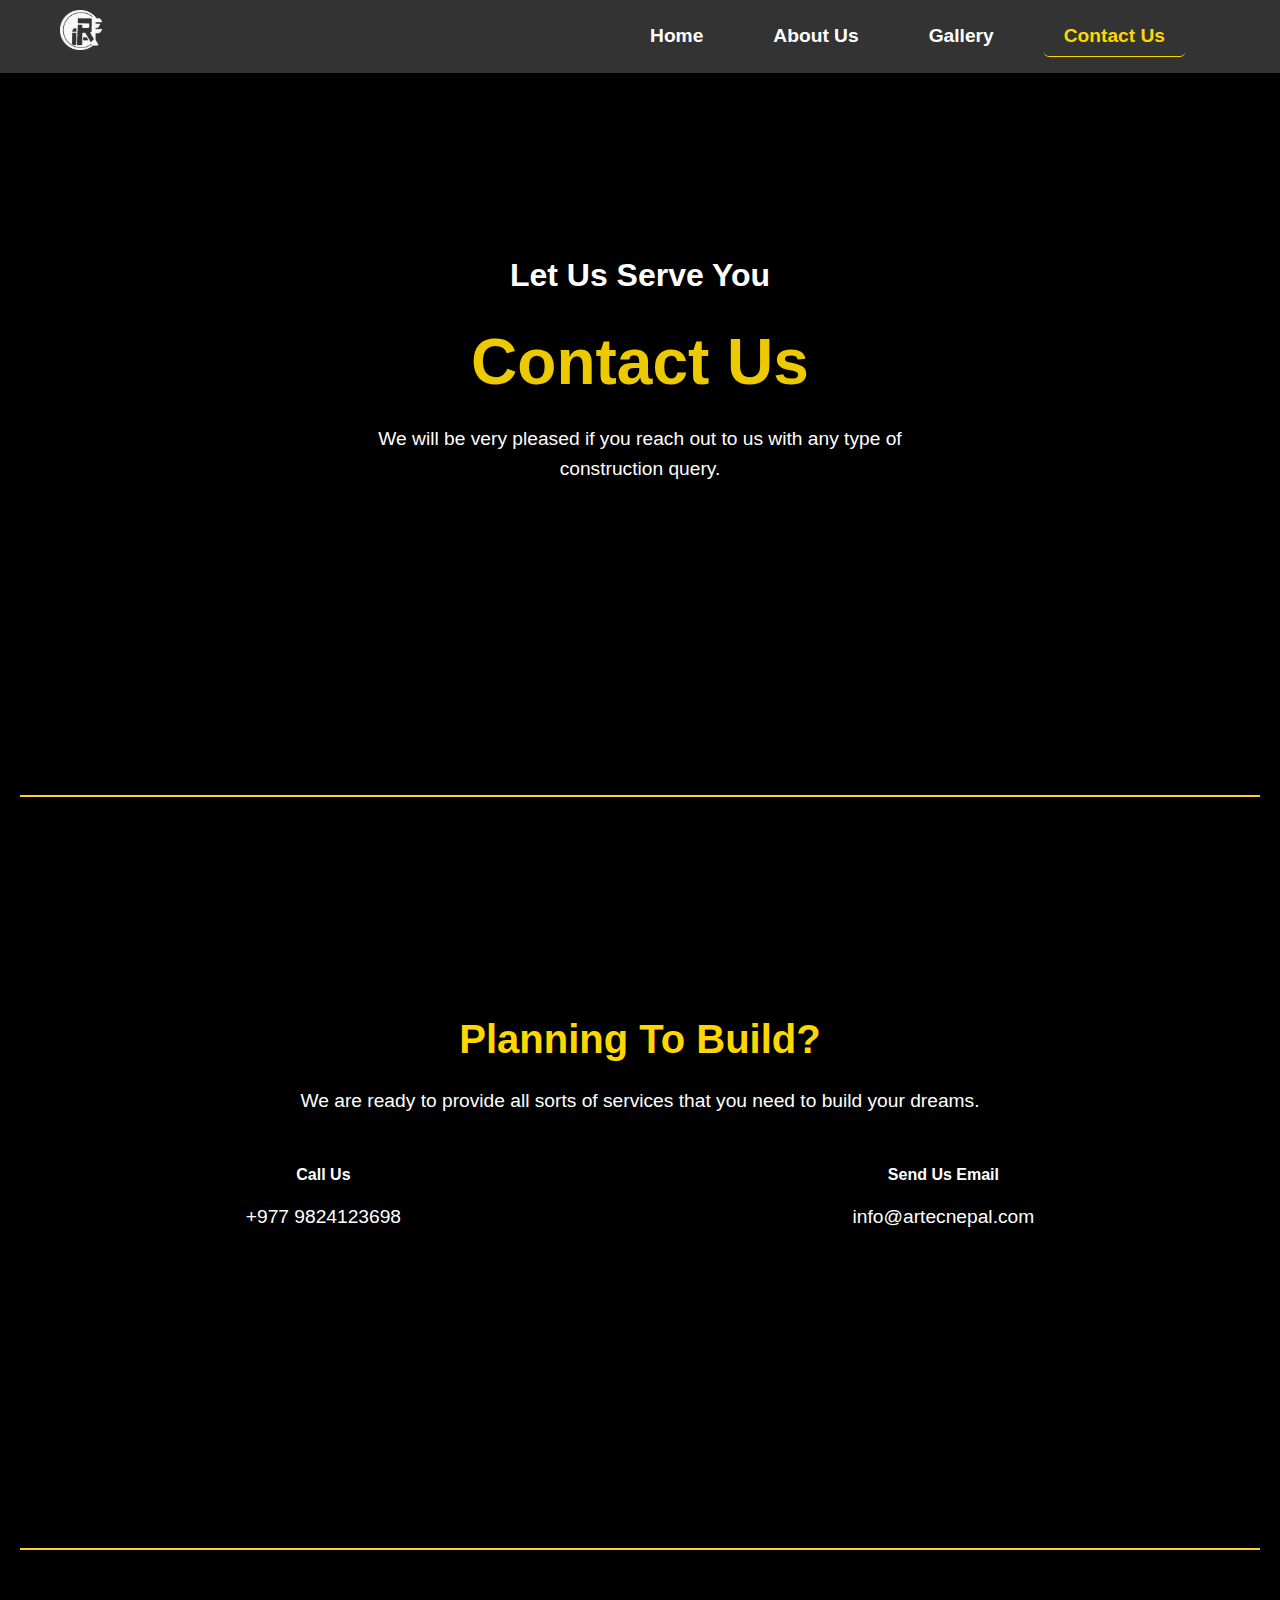
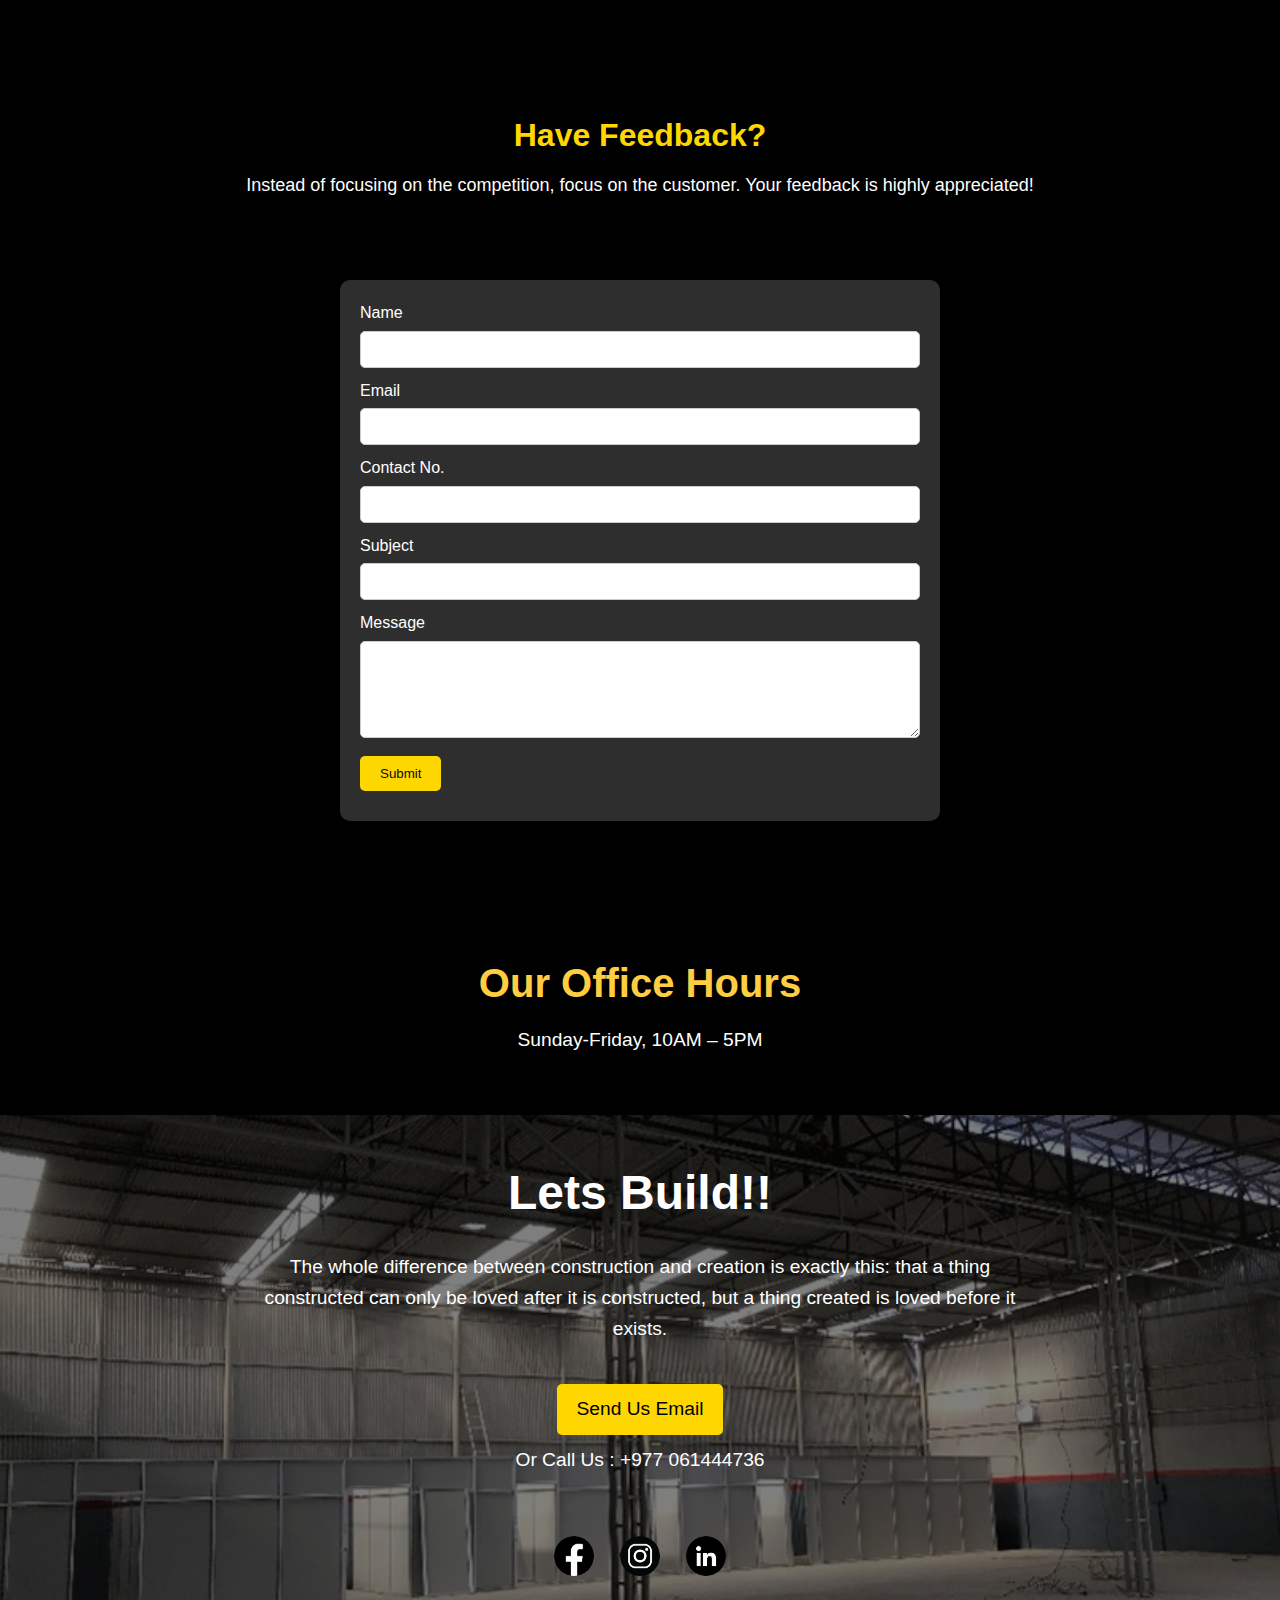
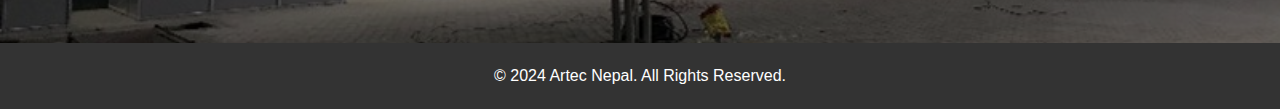
<file: contact.html>
<!DOCTYPE html>
<html lang="en">
<head>
    <meta charset="UTF-8">
    <meta name="viewport" content="width=device-width, initial-scale=1.0">
    <meta name="description" content="Artec Nepal - Leading construction company providing services in engineering, construction, property valuation, and more.">
    <meta name="keywords" content="Construction, Engineering, Property Valuation, Consultancy, Nepal">
    <title>ArtecNepal - Contact Us</title>
    <link rel="stylesheet" href="style.css">
</head>
<body>
    <!-- Header Section -->
    <header>
        <div class="container">
            <div class="logo">
                <a href="index.html">
                    <img src="Images/logoart.png" alt="ArtecNepal Logo">
                </a>
            </div>
            <nav>
                <ul>
                    <li><a href="index.html">Home</a></li>
                    <li><a href="about.html">About Us</a></li>
                    <li><a href="gallery.html">Gallery</a></li>
                    <li><a href="contact.html" class="active">Contact Us</a></li>
                </ul>
            </nav>
        </div>
    </header>

    <!-- Main Contact Section -->
    <section class="contact-us">
        <div class="landing-text">
        <h2>Let Us Serve You</h2>
        <h1>Contact Us</h1>
        <p>We will be very pleased if you reach out to us with any type of construction query.</p>
        </div>

        <div class="service-divider4"></div>

        <!-- Planning to Build Section -->
        <div class="planning-build">
            <h3>Planning To Build?</h3>
            <p>We are ready to provide all sorts of services that you need to build your dreams.</p>
            <div class="contact-info">
                <div>
                    <h4>Call Us</h4>
                    <p>+977 9824123698</p>
                </div>
                <div>
                    <h4>Send Us Email</h4>
                    <p>info@artecnepal.com</p>
                </div>
            </div>
        </div>

        <div class="service-divider4"></div>

        <!-- Feedback Form Section -->
        <div class="feedback-form">
            <h3>Have Feedback?</h3>
            <p>Instead of focusing on the competition, focus on the customer. Your feedback is highly appreciated!</p>
            <form action="#" method="post">
                <label for="name">Name</label>
                <input type="text" id="name" name="name" required>

                <label for="email">Email</label>
                <input type="email" id="email" name="email" required>

                <label for="contact">Contact No.</label>
                <input type="text" id="contact" name="contact" required>

                <label for="subject">Subject</label>
                <input type="text" id="subject" name="subject" required>

                <label for="message">Message</label>
                <textarea id="message" name="message" rows="5" required></textarea>

                <button type="submit">Submit</button>
            </form>
        </div>

        </section>
        <!-- Office Hours Section -->
    <section class="services-section2">
        <div class="services-content">
            <h2>Our Office Hours</h2>
            <p>Sunday-Friday, 10AM – 5PM</p>
        
        </div>
    </section> </section> 

    <!-- Let's Build Section -->
    <section class="cta">
        <div class="cta-content">
            <h2>Lets Build!!</h2>
            <p>The whole difference between construction and creation is exactly this: that a thing constructed can only be loved after it is constructed, but a thing created is loved before it exists.</p>
            <a href="mailto:contact@artecnepal.com" class="cta-button">Send Us Email</a>
            <p class="cta-call">Or Call Us : +977 061444736</p>

            <!-- Social Media Links -->
            <div class="social-container">
                <a href="https://facebook.com" target="_blank" class="social-link">
                    <img src="Images/facebook.png" alt="Facebook" class="social-icon">
                </a>
                <a href="https://instagram.com" target="_blank" class="social-link">
                    <img src="Images/instagram.png" alt="Instagram" class="social-icon">
                </a>
                <a href="https://linkedin.com" target="_blank" class="social-link">
                    <img src="Images/linkedin.png" alt="LinkedIn" class="social-icon">
                </a>
            </div>
        </div>
    </section>

    <!-- Footer -->
    <footer>
        <p>&copy; 2024 Artec Nepal. All Rights Reserved.</p>
    </footer>

    <!-- JavaScript for active navigation highlight -->
    <script>
        // Get the current URL path (e.g., /about.html)
        const currentPath = window.location.pathname;

        // Select all navigation links
        const navLinks = document.querySelectorAll('nav ul li a');

        // Loop through links to find the active page
        navLinks.forEach(link => {
            if (link.getAttribute('href') === currentPath) {
                link.classList.add('active');
            }
        });
    </script>
</body>
</html>
</file>
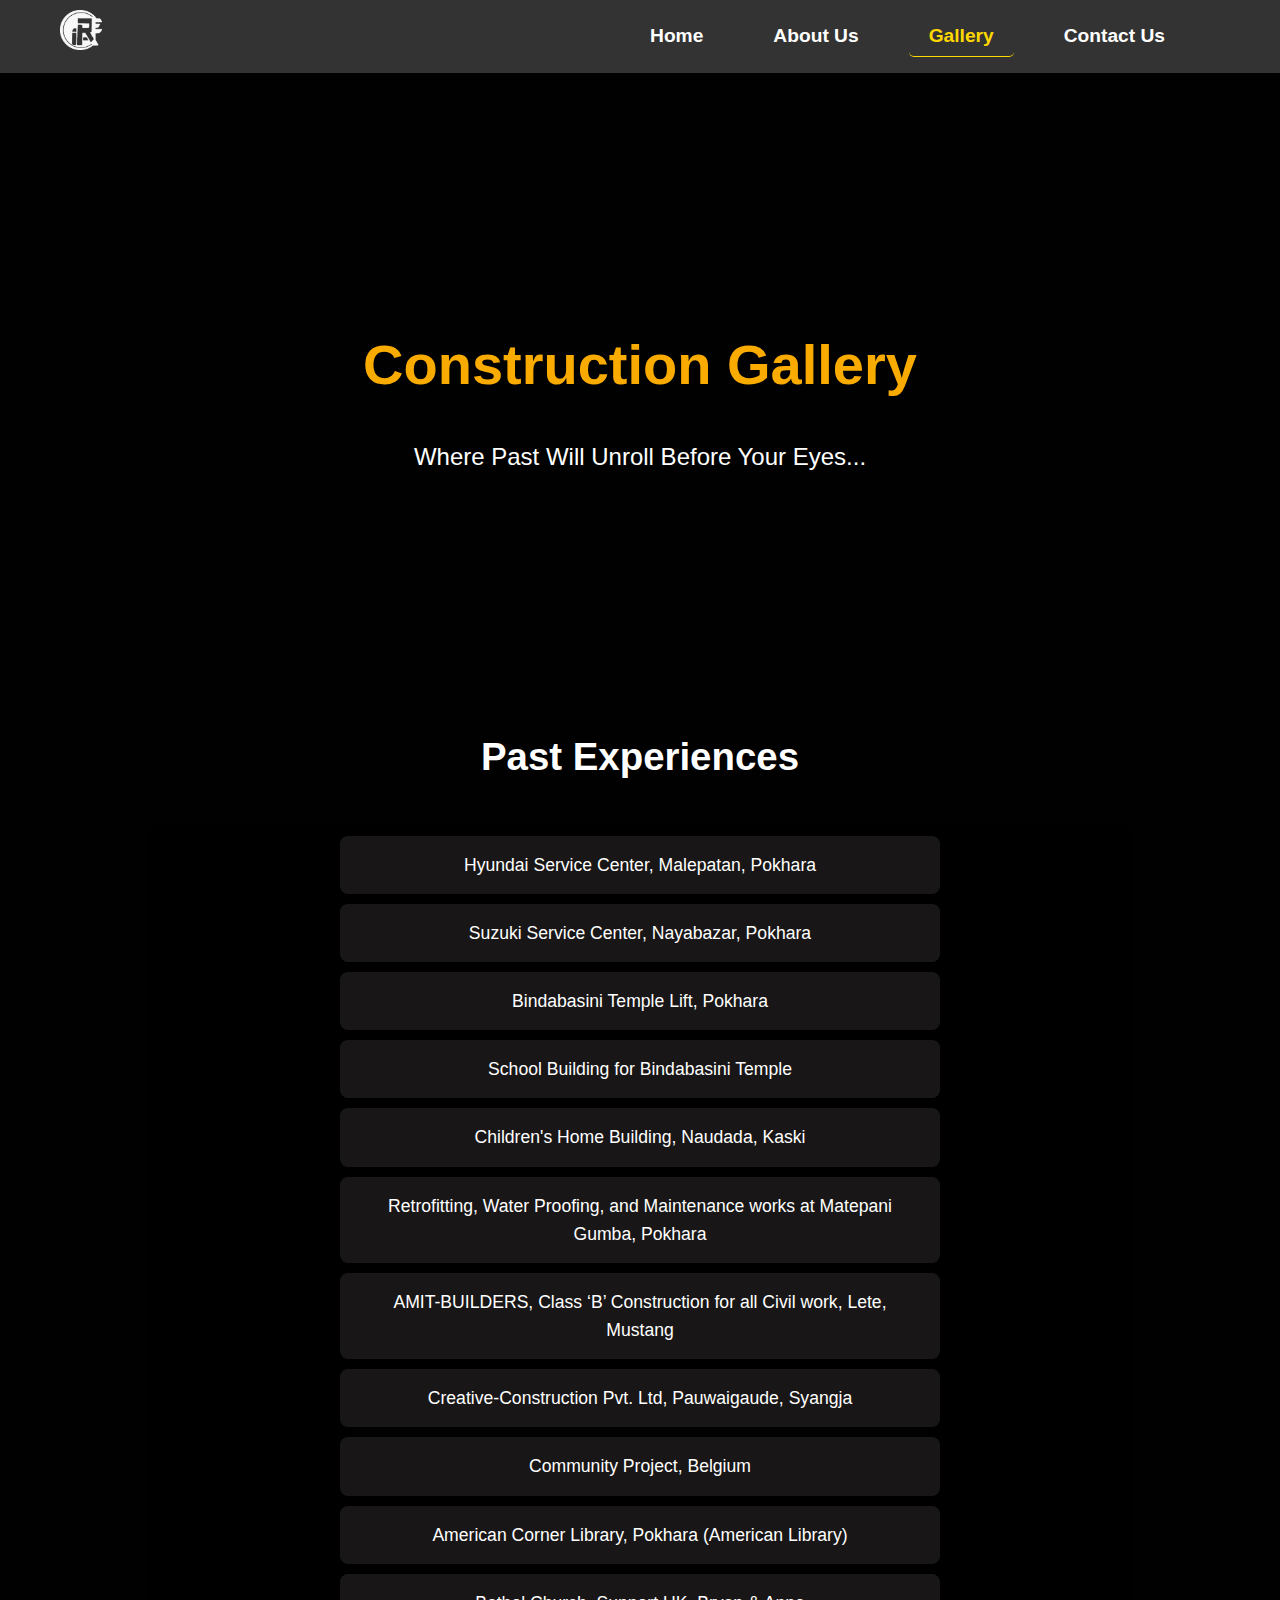
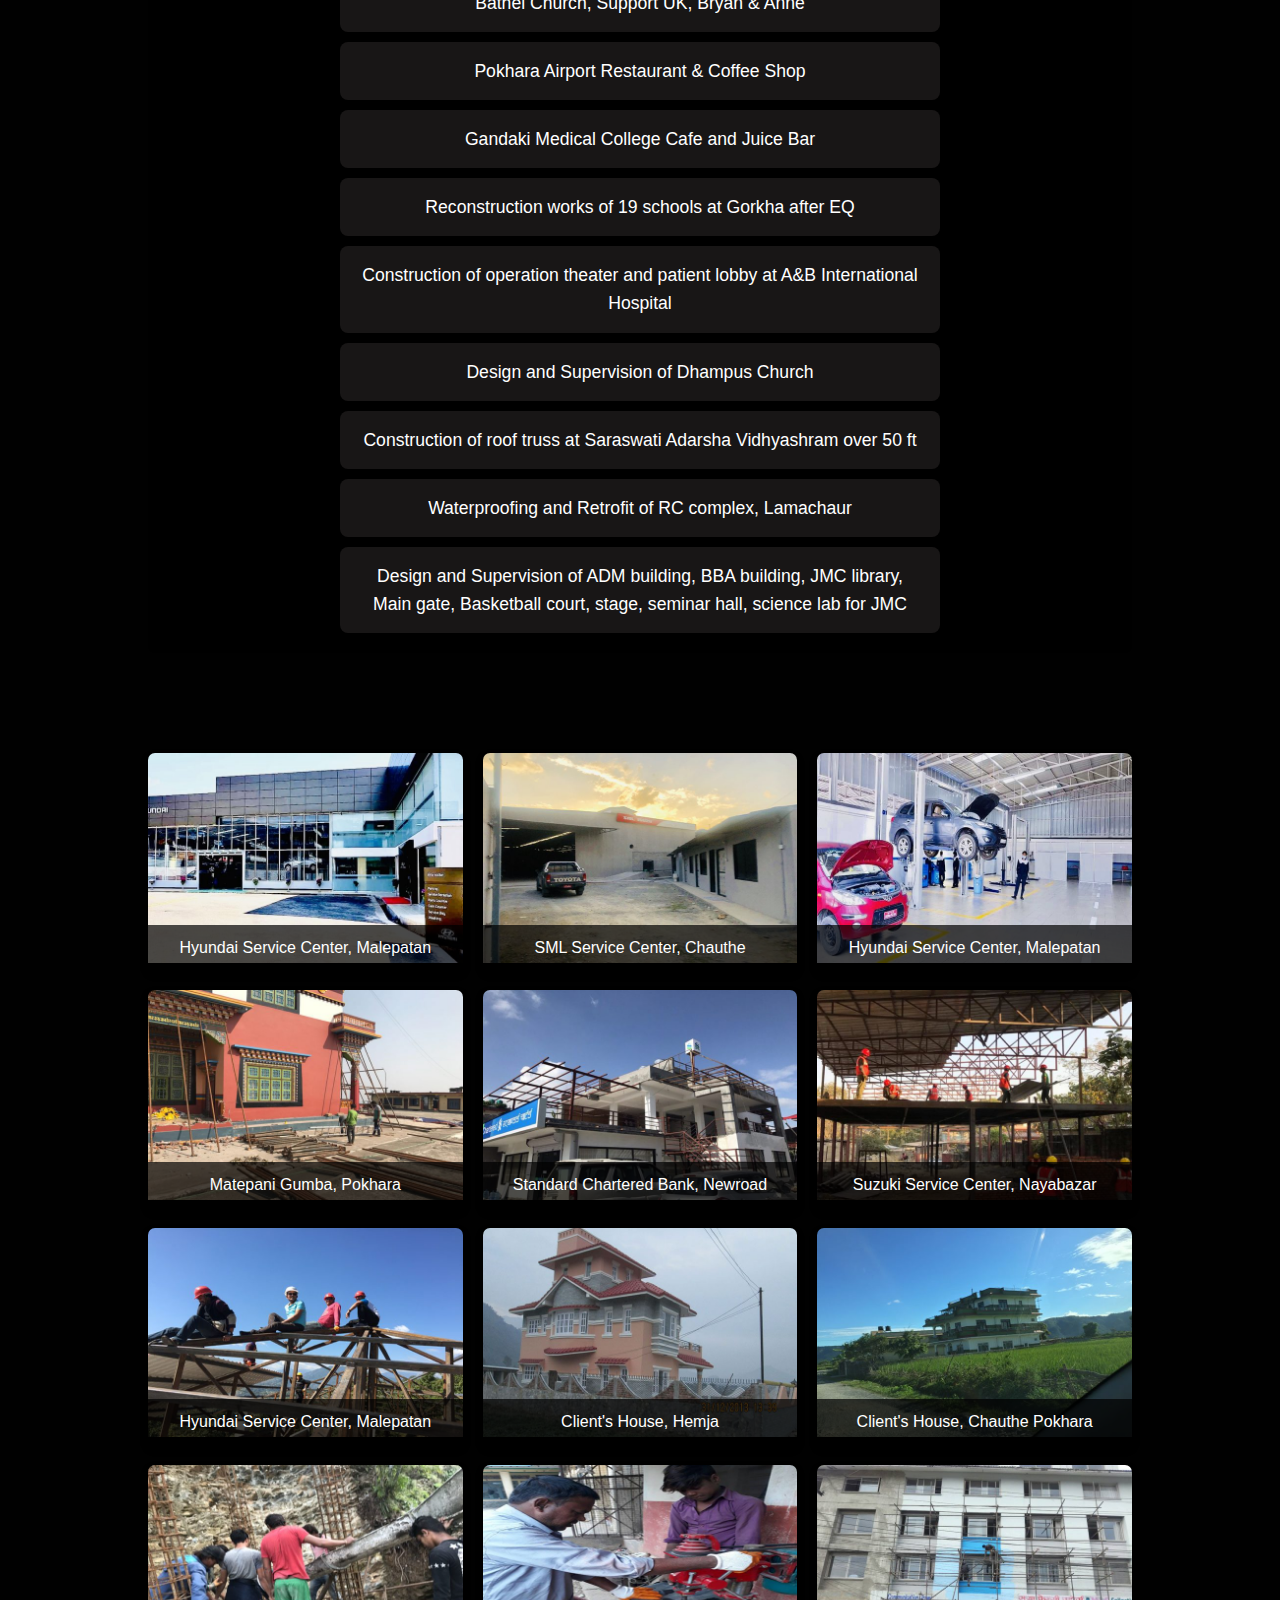
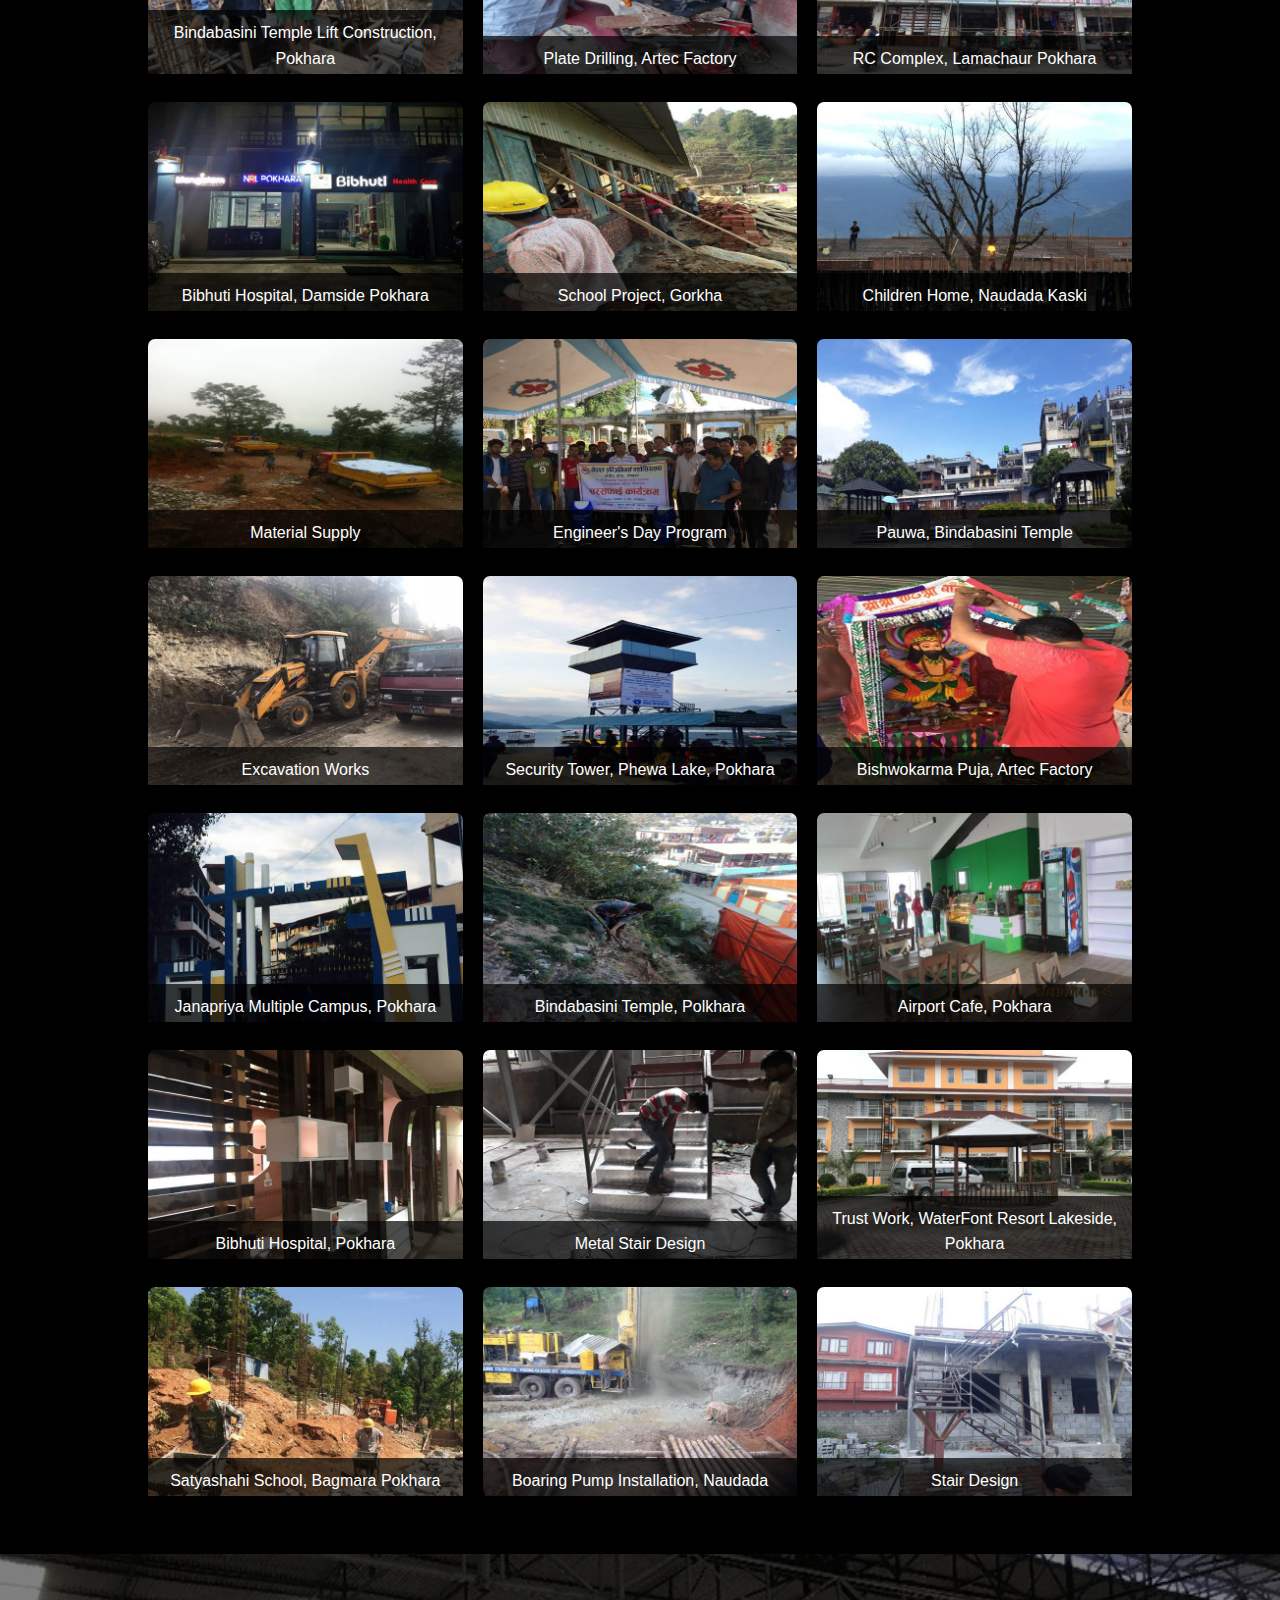
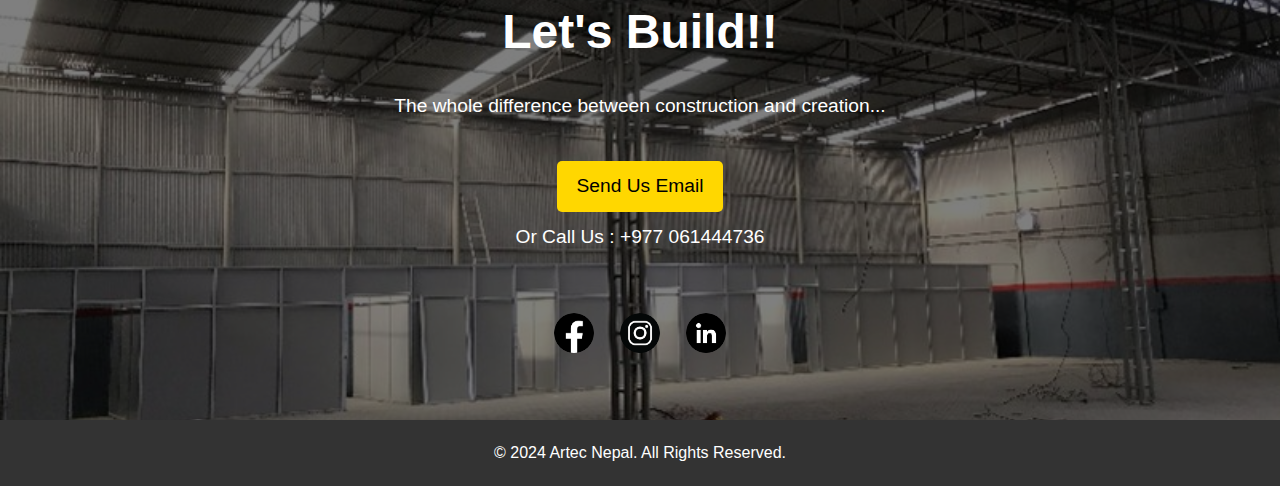
<file: gallery.html>
<!DOCTYPE html>
<html lang="en">
<head>
    <meta charset="UTF-8">
    <meta name="viewport" content="width=device-width, initial-scale=1.0">
    <meta name="description" content="Artec Nepal - Leading construction company providing services in engineering, construction, property valuation, and more.">
    <meta name="keywords" content="Construction, Engineering, Property Valuation, Consultancy, Nepal">
    <title>ArtecNepal - Gallery</title>
    <link rel="stylesheet" href="style.css">
</head>
<body>
    <!-- Header Section -->
    <header>
        <div class="container">
            <div class="logo">
                <a href="index.html">
                    <img src="Images/logoart.png" alt="ArtecNepal Logo">
                </a>
            </div>
            <nav>
                <ul>
                    <li><a href="index.html">Home</a></li>
                    <li><a href="about.html">About Us</a></li>
                    <li><a href="gallery.html" class="active">Gallery</a></li>
                    <li><a href="contact.html">Contact Us</a></li>
                </ul>
            </nav>
        </div>
    </header>

    <div class="containergal">
        <!-- Page title -->
        <section class="backgal">
            <h1 class="titlegal">Construction Gallery</h1>
            <p class="subtitlegal">Where Past Will Unroll Before Your Eyes...</p>
        </section>

        <div class="service-divider5"></div>
    
        <!-- Past Experiences Section -->
        <h2>Past Experiences</h2>
        <ul class="experiencesgal">
            <li>Hyundai Service Center, Malepatan, Pokhara</li>
            <li>Suzuki Service Center, Nayabazar, Pokhara</li>
            <li>Bindabasini Temple Lift, Pokhara</li>
            <li>School Building for Bindabasini Temple</li>
            <li>Children's Home Building, Naudada, Kaski</li>
            <li>Retrofitting, Water Proofing, and Maintenance works at Matepani Gumba, Pokhara</li>
            <li>AMIT-BUILDERS, Class ‘B’ Construction for all Civil work, Lete, Mustang</li>
            <li>Creative-Construction Pvt. Ltd, Pauwaigaude, Syangja</li>
            <li>Community Project, Belgium</li>
            <li>American Corner Library, Pokhara (American Library)</li>
            <li>Bathel Church, Support UK, Bryan & Anne</li>
            <li>Pokhara Airport Restaurant & Coffee Shop</li>
            <li>Gandaki Medical College Cafe and Juice Bar</li>
            <li>Reconstruction works of 19 schools at Gorkha after EQ</li>
            <li>Construction of operation theater and patient lobby at A&B International Hospital</li>
            <li>Design and Supervision of Dhampus Church</li>
            <li>Construction of roof truss at Saraswati Adarsha Vidhyashram over 50 ft</li>
            <li>Waterproofing and Retrofit of RC complex, Lamachaur</li>
            <li>Design and Supervision of ADM building, BBA building, JMC library, Main gate, Basketball court, stage, seminar hall, science lab for JMC</li>
        </ul>

        <!-- Gallery Section -->
        <div class="gallery">
            <div class="gallery-item">
                <img src="Images/hyundai.jpg" alt="Hyundai Service Center, Malepatan">
                <div class="captiongal">Hyundai Service Center, Malepatan</div>
            </div>
            <div class="gallery-item">
                <img src="Images/smlservice.jpg" alt="SML Service Center, Chauthe">
                <div class="captiongal">SML Service Center, Chauthe</div>
            </div>
            <div class="gallery-item">
                <img src="Images/hyundaiser.jpg" alt="Hyundai Service Center, Malepatan">
                <div class="captiongal">Hyundai Service Center, Malepatan</div>
            </div>
            <div class="gallery-item">
                <img src="Images/matepani.jpg" alt="Matepani Gumba, Pokhara">
                <div class="captiongal">Matepani Gumba, Pokhara
                </div>
            </div>
            <div class="gallery-item">
                <img src="Images/standardbank.jpg" alt="Standard Chartered Bank, Newroad">
                <div class="captiongal">Standard Chartered Bank, Newroad</div>
            </div>
            <div class="gallery-item">
                <img src="Images/suzukiser.jpg" alt="Suzuki Service Center, Nayabazar">
                <div class="captiongal">Suzuki Service Center, Nayabazar</div>
            </div>

            <div class="gallery-item">
                <img src="Images/hyundaiservice.jpg" alt="Hyundai Service Center, Malepatan">
                <div class="captiongal">Hyundai Service Center, Malepatan</div>
            </div>

            <div class="gallery-item">
                <img src="Images/clienthome.jpg" alt="Client's House, Hemja">
                <div class="captiongal">Client's House, Hemja</div>
            </div>

            <div class="gallery-item">
                <img src="Images/clientchauthe.jpg" alt="Client's House, Chauthe Pokhara">
                <div class="captiongal">Client's House, Chauthe Pokhara</div>
            </div>

            <div class="gallery-item">
                <img src="Images/templelift.jpg" alt="Bindabasini Temple Lift Construction, Pokhara">
                <div class="captiongal">Bindabasini Temple Lift Construction, Pokhara</div>
            </div>

            <div class="gallery-item">
                <img src="Images/platedrill.jpg" alt="Plate Drilling, Artec Factory">
                <div class="captiongal">Plate Drilling, Artec Factory</div>
            </div>

            <div class="gallery-item">
                <img src="Images/rcomplex.jpg" alt="RC Complex, Lamachaur Pokhara">
                <div class="captiongal">RC Complex, Lamachaur Pokhara</div>
            </div>

            <div class="gallery-item">
                <img src="Images/bibhutidamside.jpg" alt="Bibhuti Hospital, Damside Pokhara">
                <div class="captiongal">Bibhuti Hospital, Damside Pokhara</div>
            </div>

            <div class="gallery-item">
                <img src="Images/schoolprj.jpg" alt="School Project, Gorkha">
                <div class="captiongal">School Project, Gorkha</div>
            </div>

            <div class="gallery-item">
                <img src="Images/childrenshome.jpg" alt="Children Home, Naudada Kaski">
                <div class="captiongal">Children Home, Naudada Kaski</div>
            </div>

            <div class="gallery-item">
                <img src="Images/materialsup.jpg" alt="Material Supply">
                <div class="captiongal">Material Supply</div>
            </div>

            <div class="gallery-item">
                <img src="Images/erday.jpg" alt="Engineer's Day Program">
                <div class="captiongal">Engineer's Day Program</div>
            </div>

            <div class="gallery-item">
                <img src="Images/pauwa.jpg" alt="Pauwa, Bindabasini Temple">
                <div class="captiongal">Pauwa, Bindabasini Temple</div>
            </div>

            <div class="gallery-item">
                <img src="Images/excavation.jpg" alt="Excavation Works">
                <div class="captiongal">Excavation Works</div>
            </div>

            <div class="gallery-item">
                <img src="Images/securitytower.jpg" alt="Security Tower, Phewa Lake, Pokhara">
                <div class="captiongal">Security Tower, Phewa Lake, Pokhara</div>
            </div>

            <div class="gallery-item">
                <img src="Images/bishowkarmapuja.jpg" alt="Bishwokarma Puja, Artec Factory">
                <div class="captiongal">Bishwokarma Puja, Artec Factory</div>
            </div>

            <div class="gallery-item">
                <img src="Images/jmcpkr.jpg" alt="Janapriya Multiple Campus, Pokhara">
                <div class="captiongal">Janapriya Multiple Campus, Pokhara</div>
            </div>

            <div class="gallery-item">
                <img src="Images/bindabasini.jpg" alt="Bindabasini Temple, Polkhara">
                <div class="captiongal">Bindabasini Temple, Polkhara</div>
            </div>

            <div class="gallery-item">
                <img src="Images/airportcafe.jpg" alt="Airport Cafe, Pokhara">
                <div class="captiongal">Airport Cafe, Pokhara</div>
            </div>

            <div class="gallery-item">
                <img src="Images/bibhuti.jpg" alt="Bibhuti Hospital, Pokhara">
                <div class="captiongal">Bibhuti Hospital, Pokhara</div>
            </div>

            <div class="gallery-item">
                <img src="Images/metalstair.jpg" alt="Metal Stair Design">
                <div class="captiongal">Metal Stair Design</div>
            </div>

            <div class="gallery-item">
                <img src="Images/waterfront.jpg" alt="Trust Work, WaterFont Resort Lakeside, Pokhara">
                <div class="captiongal">Trust Work, WaterFont Resort Lakeside, Pokhara</div>
            </div>

            <div class="gallery-item">
                <img src="Images/bagmaraschool.jpg" alt="Satyashahi School, Bagmara Pokhara">
                <div class="captiongal">Satyashahi School, Bagmara Pokhara</div>
            </div>

            <div class="gallery-item">
                <img src="Images/boaringpipeint.jpg" alt="Boaring Pump Installation, Naudada">
                <div class="captiongal">Boaring Pump Installation, Naudada</div>
            </div>

            <div class="gallery-item">
                <img src="Images/stairdesign.jpg" alt="Stair Design">
                <div class="captiongal">Stair Design</div>
            </div>
            
            
            





















        </div>
    </div>

    <!-- Let's Build Section -->
    <section class="cta">
        <div class="cta-content">
            <h2>Let's Build!!</h2>
            <p>The whole difference between construction and creation...</p>
            <a href="mailto:contact@artecnepal.com" class="cta-button">Send Us Email</a>
            <p class="cta-call">Or Call Us : +977 061444736</p>

            <!-- Social Media Links Section -->
            <div class="social-container">
                <a href="https://facebook.com" target="_blank" class="social-link">
                    <img src="Images/facebook.png" alt="Facebook" class="social-icon">
                </a>
                <a href="https://instagram.com" target="_blank" class="social-link">
                    <img src="Images/instagram.png" alt="Instagram" class="social-icon">
                </a>
                <a href="https://linkedin.com" target="_blank" class="social-link">
                    <img src="Images/linkedin.png" alt="LinkedIn" class="social-icon">
                </a>
            </div>
        </div>
    </section>

    <!-- Footer -->
    <footer>
        <p>&copy; 2024 Artec Nepal. All Rights Reserved.</p>
    </footer>

    <!-- JavaScript for active navigation highlight -->
    <script>
        const currentPath = window.location.pathname;
        const navLinks = document.querySelectorAll('nav ul li a');

        navLinks.forEach(link => {
            if (link.getAttribute('href') === currentPath) {
                link.classList.add('active');
            }
        });
    </script>
</body>
</html>
</file>
<file: style.css>
/* General reset and layout */
* {
    margin: 0;
    padding: 0;
    box-sizing: border-box;
}

body {
    font-family: Arial, sans-serif;
    background-color: #f4f4f4;
}

/* Header */
header {
    background-color: #333;
    color: #fff;
    padding: 10px 0;
    position: fixed;
    width: 100%;
    top: 0;
    z-index: 1000;
}

header .container {
    display: flex;
    justify-content: space-between;
    align-items: center;
    max-width: 1200px;
    margin: 0 auto;
    padding: 0 20px;
}

.logo a {
    color: #fff;
    text-decoration: none;
    font-size: 1.8em;
    font-weight: bold;
}

.logo img {
    height: 40px;  /* Adjust height as needed */
    width: auto;   /* Maintains aspect ratio */
}

nav ul {
    list-style: none;
    display: flex;
}

nav ul li {
    margin: 0 15px;
}


nav ul li a {
    color: #fff;
    text-decoration: none;
    font-size: 1.2em;
    padding: 10px 20px; /* Add padding to make it look like a button */
    border-radius: 5px; /* Round the corners */
    transition: background-color 0.7s ease, color 0.7s ease; /* Smooth transition */
}

/* Hover state */
nav ul li a:hover {
    background-color: #535252;
    color: #333232; /* Text color changes to match the background */
}

/* Landing Section */
.landing-section {
    height: 100vh;
    background-image: url(Images/art1.jpg); /* Update with your image */
    background-size: cover;
    background-position: center;
    display: flex;
    justify-content: center;
    align-items: center;
    text-align: center;
    position: relative;
}

.landing-section .overlay {
    position: absolute;
    top: 0;
    left: 0;
    right: 0;
    bottom: 0;
    background: rgba(0, 0, 0, 0.6);
}

.landing-text {
    color: #fff;
    z-index: 1;
}

.landing-text h2 {
    font-size: 2.5em;
    margin-bottom: 20px;
    color: #ffcd42;
}

.landing-text h1 {
    font-size: 4em;
    margin-bottom: 20px;
}

.landing-text p {
    font-size: 1.2em;
    max-width: 600px;
    margin: 0 auto;
    margin-bottom: 20px;
}

.landing-text .btn {
    padding: 10px 20px;
    background-color: #ffcd42;
    color: #333;
    text-decoration: none;
    font-weight: bold;
    border-radius: 5px;
}

/* Footer */
footer {
    text-align: center;
    padding: 20px;
    background-color: #333;
    color: #fff;
}

/* Responsive adjustments */
@media (max-width: 768px) {
    header .container {
        flex-direction: column;
    }
    .landing-text h1 {
        font-size: 2.5em;
    }
    .landing-text h2 {
        font-size: 1.8em;
    }
    .landing-section {
        background-attachment: scroll;
    }
}

/* Hover effect for navigation links */
nav ul li a:hover {
    color: #ffcd42;  /* Changes text color on hover */
    transition: color 0.3s ease; /* Smooth transition effect */
}

/* Styling for buttons */
.button-group {
    display: inline-flex;
    gap: 15px; /* Space between the buttons */
}

.btn {
    padding: 10px 20px;
    background-color: #ffcd42;
    color: #333;
    text-decoration: none;
    font-weight: bold;
    border-radius: 5px;
    transition: background-color 0.3s ease, color 0.3s ease;
}

.btn-contact {
    background-color: #333; /* Different background for Contact Us button */
    color: #fff;
}

.btn:hover {
    background-color: #333;
    color: #fff;
}

.btn-contact:hover {
    background-color: #ffcd42; /* Reverse hover effect for Contact Us button */
    color: #333;
}

/* Services Section */
.services-section {
    background-color: #3d3d3c; /* Dark background */
    color: #ffcd42;  /* Gold text color */
    text-align: center;
    padding: 60px 0;
}

.services-section:hover {
    background-color: #181818; /* Changes to a darker gold on hover */
    transition: all 0.3s ease; /* Smooth transition */
}

.services-section h2 {
    font-size: 2.5em;
    font-weight: bold;
    margin-bottom: 10px;
}

.services-section p {
    font-size: 1.2em;
    margin-bottom: 15px;
    color: #fff;  /* White color for regular text */
}

.service-divider {
    margin: 10px auto;
    width: 140px;
    height: 2px;
    background-color: #ffcd42; /* Gold divider */
    transition: all 0.3s ease; /* Smooth transition */
}

.service-divider:hover {
    width: 180px; /* Expands the width on hover */
    background-color: #faab00; /* Changes to a darker gold on hover */
    height: 4px; /* Increases thickness on hover */
}


/* Adjustments for smaller screens */
@media (max-width: 768px) {
    .services-section h2 {
        font-size: 2em;
    }
    .services-section p {
        font-size: 1em;
    }
}

/* Our Offerings Section */
.our-offerings {
    background-color: #000000;  /* Dark background */
    padding: 60px 0;
    color: #ffcd42; /* Gold text color */
    text-align: center;
}

.offerings-grid {
    display: grid;
    grid-template-columns: repeat(auto-fit, minmax(300px, 1fr));
    gap: 30px;
    max-width: 1200px;
    margin: 0 auto;
}

.offering-item {
    background-color: #333; /* Slightly lighter dark background */
    padding: 20px;
    border-radius: 8px;
    color: #fff; /* White text */
    box-shadow: 0 5px 15px rgba(0, 0, 0, 0.3);
    transition: all 0.3s ease; /* Smooth transition for hover effects */
    cursor: pointer; /* Change cursor on hover */
}

.offering-item:hover {
    transform: scale(1.05); /* Slightly scale up on hover */
    box-shadow: 0 10px 25px rgba(0, 0, 0, 0.5); /* Increase shadow on hover */
    background-color: #444; /* Darken background on hover */
}

.offering-item h3 {
    color: #ffcd42; /* Gold headings */
    margin-bottom: 10px;
}

.offering-item img {
    width: 100%;
    height: auto;
    margin-bottom: 15px;
    border-radius: 5px;
    transition: transform 0.3s ease; /* Smooth image transition */
}

.offering-item:hover img {
    transform: scale(1.05); /* Slightly scale up the image on hover */
}

.offering-item p {
    color: #ccc; /* Light gray for paragraph text */
    font-size: 1.1em;
    text-align: left;
    line-height: 1.6em;
    transition: color 0.3s ease; /* Smooth color change */
}

.offering-item:hover p {
    color: #fff; /* Change paragraph text to white on hover */
}

/* Responsive adjustments */
@media (max-width: 768px) {
    .offerings-grid {
        grid-template-columns: 1fr;
    }
}

.service-divider2 {
    margin: 10px auto;
    width: 445px;
    height: 2px;
    background-color: #ffcd42; /* Gold divider */
    transition: all 0.3s ease; /* Smooth transition */
}

.service-divider2:hover {
    width: 460px; /* Expands the width on hover */
    background-color: #faab00; /* Changes to a darker gold on hover */
    height: 4px; /* Increases thickness on hover */
}

.service-divider3 {
    margin: 20px auto;
    width: 300px;
    height: 3px;
    background-color: #ffcd42; /* Gold divider */
    transition: all 0.3s ease; /* Smooth transition */
}

.service-divider3:hover {
    width: 350px; /* Expands the width on hover */
    background-color: #faab00; /* Changes to a darker gold on hover */
    height: 4px; /* Increases thickness on hover */
}

/* Welcome Section */
.welcome-section {
    padding: 50px 0;
    background-color: #080808;
    text-align: center;
}

.container {
    max-width: 1200px;
    margin: 0 auto;
    padding: 0 15px;
}

.content-container {
    display: flex;
    justify-content: space-between;
    align-items: center;
    gap: 50px;
    flex-wrap: wrap;
}

.text-container {
    flex: 1;
    max-width: 50%;
    padding: 20px;
}

.company-name {
    color: #ffffff; /* Darker color for the company name */
    font-weight: 800; /* Makes the company name bold */
}

.text-container h1 {
    font-size: 2.5rem;
    margin-bottom: 20px;
    color: #ffffff;
    font-weight: 600;
}

.text-container h3 {
    font-size: 1.4rem;
    margin-bottom: 20px;
    color: #fcfcfc;
    font-weight: 600;
}

.text-container p {
    font-size: 1.2rem;
    color: #ffffff;
    max-width: 800px;
    line-height: 1.6;
}

.image-container {
    display: flex;
    justify-content: space-between;
    align-items: center;
    flex: 1;
    max-width: 45%;
}

.image-item {
    width: 48%; /* Adjusted for spacing between images */
    position: relative;
    overflow: hidden;
    border-radius: 8px;
    box-shadow: 0 4px 12px rgba(0, 0, 0, 0.2);
    transition: transform 0.3s ease-in-out, box-shadow 0.3s ease-in-out;
}

.image-item img {
    width: 100%;
    height: 100%;
    object-fit: cover;
    transition: transform 0.3s ease-in-out;
}

.image-item:hover {
    transform: scale(1.05);
    box-shadow: 0 6px 18px rgba(255, 255, 255, 0.664);
}

.image-item:hover img {
    transform: scale(1.1);
}

@media (max-width: 768px) {
    .content-container {
        flex-direction: column;
        align-items: center;
        text-align: center;
    }

    .text-container {
        max-width: 100%;
        margin-bottom: 30px;
    }

    .image-container {
        max-width: 100%;
        flex-direction: column;
        align-items: center;
    }

    .image-item {
        width: 80%; /* Adjusted for mobile view */
        margin-bottom: 20px;
    }
}

/* Clients Section */
.clients {
    text-align: center;
    padding: 50px 20px;
    background-color: #000000;
}

.clients h2 {
    font-size: 2.5em;
    margin-bottom: 10px;
    color: #ffcd42;
    font-weight: bold;
}

.clients p {
    font-size: 1.2em;
    color: #ffffff;
    margin-bottom: 40px;
}

/* Client logo grid container */
.clients-container {
    display: flex;
    flex-wrap: wrap;
    justify-content: center;
    gap: 30px;
}

/* Single client logo container */
.client-logo {
    width: 150px;
    height: 150px;
    display: flex;
    justify-content: center;
    align-items: center;
    border-radius: 50%;
    border: 3px solid #ccc;
    padding: 10px;
    overflow: hidden; /* Ensures the image stays within the circle */
    transition: transform 0.3s ease, border-color 0.3s ease;
}

.client-logo img {
    width: 100%;
    height: 100%;
    object-fit: cover; /* Ensures the image scales correctly within the container */
    border-radius: 50%;
}

/* Hover effect on client logos */
.client-logo:hover {
    transform: scale(1.1);
    border-color: #333;
}

/* Responsive design */
@media (max-width: 768px) {
    .client-logo {
        width: 120px;
        height: 120px;
    }
}

@media (max-width: 480px) {
    .client-logo {
        width: 100px;
        height: 100px;
    }
}

/* Section Divider */
.divider {
    width: 100%;
    height: 6px;
    background: linear-gradient(to right, #f5d1a2 0%, #000 50%, #f5d1a2 100%);
    margin: 50px 0;
}

/* Testimonials Section */
.testimonials {
    text-align: center;
    padding: 50px 20px;
    background-color: #000000;
}

.testimonials h2 {
    font-size: 2.5em;
    color: #ffcd42;
    margin-bottom: 10px;
}

.testimonials p {
    font-size: 1.2em;
    color: #ffffff;
    margin-bottom: 40px;
}

/* Testimonials Container */
.testimonials-container {
    display: flex;
    flex-wrap: wrap;
    justify-content: center;
    gap: 30px;
}

/* Single Testimonial */
.testimonial {
    width: 250px;
    text-align: center;
    border: 1px solid #292828;
    padding: 20px;
    border-radius: 10px;
    background-color: #292828;
    box-shadow: 0 4px 8px rgba(243, 236, 236, 0.089);
    transition: transform 0.3s ease;
}

.testimonial:hover {
    transform: translateY(-10px);
}

.testimonial p {
    font-style: italic;
    margin-bottom: 20px;
}

.testimonial .author {
    display: flex;
    flex-direction: column;
    align-items: center;
}

.testimonial .author img {
    width: 60px;
    height: 60px;
    border-radius: 50%;
    margin-bottom: 10px;
}

.testimonial .author span {
    font-weight: bold;
    color: #ffcd42;
}

/* CTA Section */
.cta {
    background-image: url('Images/Picture7.jpg');
    background-size: cover;
    background-position: center;
    padding: 80px 20px;
    color: #fff;
    text-align: center;
    position: relative;
}

.cta::before {
    content: '';
    position: absolute;
    top: 0;
    left: 0;
    right: 0;
    bottom: 0;
    background-color: rgba(0, 0, 0, 0.5);
}

.cta-content {
    position: relative;
    z-index: 2;
}

.cta h2 {
    font-size: 3em;
    margin-bottom: 20px;
    font-weight: bold;
}

.cta p {
    font-size: 1.2em;
    margin-bottom: 40px;
    max-width: 800px;
    margin-left: auto;
    margin-right: auto;
}

.cta-button {
    display: inline-block;
    padding: 15px 30px;
    background-color: #ffcd42;
    color: #000000;
    text-decoration: none;
    border-radius: 5px;
    font-size: 1.2em;
    transition: background-color 0.3s ease;
}

.cta-button:hover {
    background-color: #000000;
    color:#f4f4f4
}

.cta-call {
    margin-top: 30px;
    font-size: 1.5em;
}

/* Responsive Design */
@media (max-width: 768px) {
    .testimonials-container {
        flex-direction: column;
    }

    .testimonial {
        width: 100%;
    }

    .cta h2 {
        font-size: 2em;
    }

    .cta p {
        font-size: 1em;
    }
}

/* Social Media Section */
.social-media {
    text-align: center;
    padding: 40px 0;
    background-color: #333;
    color: #fff;
}

.social-container {
    display: flex;
    justify-content: center;
    gap: 20px;
    padding: 20px;
}

.social-link {
    display: inline-block;
    transition: transform 0.3s ease, filter 0.3s ease;
}

.social-link:hover {
    transform: scale(1.1);
    filter: brightness(1.5);
}

.social-icon {
    width: 60px;
    height: 60px;
    border-radius: 50%;
    object-fit: cover;
    transition: filter 0.3s ease;
}

/* Ensures icons maintain uniform shape */
.social-link:hover .social-icon {
    filter: brightness(1.2);
}

/* Responsive Design for smaller screens */
@media (max-width: 768px) {
    .social-container {
        flex-direction: column;
        gap: 15px;
    }
}

/* Style for active navigation link */
nav ul li a.active {
    color: #FFD700; /* Golden color for active link */
    font-weight: bold;
}

/* Social media icon styling */
.social-container {
    margin-top: 10px;
    text-align: center;
}

.social-link {
    display: inline-block;
    margin: 0 3px;
}

.social-icon {
    width: 40px;
    height: 40px;
}

.social-link:hover .social-icon {
    transform: scale(1.1);
    transition: 0.3s ease;
}


/* Contact Us Section */
* {
    margin: 0;
    padding: 0;
    box-sizing: border-box;
}

/* Basic Styling */
body {
    font-family: 'Arial', sans-serif;
    line-height: 1.6;
    background-color: #010101;
    color: #ffffff;
}

section {
    display: re
}

/* Navbar */
nav {
    background-color: #333;
    color: white;
    padding: 10px 20px;
}
nav ul {
    list-style-type: none;
    text-align: center;
}
nav ul li {
    display: inline-block;
    margin: 0 15px;
}
nav ul li a {
    color: white;
    text-decoration: none;
    font-weight: bold;
}

nav ul li a.active {
    border-bottom: 0.1pc solid #FFD700; /* Highlight active nav item */
}

.contact-us {
    text-align: center;
    padding: 40px 20px;
    background: #000000;
}

.contact-us h1 {
    color: #edc900;
    font-weight: bold;
    margin-bottom: 10px;
    
}

.contact-us h2 {
    text-emphasis: bold;
    color: #ffffff;
    font-weight: bold;
    font-size: xx-large;
    margin-bottom: 10px;
    margin-top: 210px;
}

.contact-us p {
    margin-bottom: 80px;
    color: #fffdfd;
}


.planning-build h3 {
    font-size: 2.5rem;
    margin-top: 210px;
    background-color: #000;
    color: #FFD700;
    margin-bottom: 5px;
}

.planning-build p {
    font-size: 1.2rem;
    margin-top: 15px;
    background-color: #000;
    color: #ffffff;
    margin-bottom: 5px;
}

.feedback-form h3 {
    font-size: xx-large;
    margin-top: 60px;
    background-color: #000;
    color: #FFD700;
    margin-bottom: 10px;
}

.feedback-form p {
    font-size: large;

}
.contact-info {
    display: flex;
    justify-content: space-around;
    margin-bottom: 40px;
}

.contact-info h4 {
    margin-top: 40px;
    margin-bottom: 5px;
}

/* Feedback Form Section */
.feedback-form form {
    display: block;
    text-align: left;
    max-width: 600px;
    margin: 0 auto;
    padding: 20px;
    background-color: #2f2e2e;
    border-radius: 10px;
    margin-bottom: 30px;
}

.feedback-form label {
    display: block;
    margin-bottom: 5px;
}

.feedback-form input, .feedback-form textarea {
    width: 100%;
    padding: 10px;
    margin-bottom: 10px;
    border: 1px solid #ccc;
    border-radius: 5px;
}

.feedback-form .captcha {
    margin-bottom: 20px;
}

.feedback-form button {
    display: inline-block;
    padding: 10px 20px;
    background-color: #FFD700;
    color: rgb(12, 12, 12);
    border: none;
    cursor: pointer;
    border-radius: 5px;
    margin-bottom: 10px;
}

.feedback-form button:hover {
    background-color: #090909;
    color: white;
    transition: 0.4s;
}


/* CTA Section */
.cta {
    padding: 40px 0;
    background-color: #f4f4f4;
    text-align: center;
}

.cta-content h2 {
    margin-bottom: 20px;
}

.cta-button {
    display: inline-block;
    padding: 10px 20px;
    background-color: #FFD700;
    color: #000;
    text-decoration: none;
    border-radius: 5px;
}

.cta-call {
    margin-top: 10px;
}

/* Contact Services Section */
.services-section2 {
    background-color: #000000; /* Dark background */
    color: #ffcd42;  /* Gold text color */
    text-align: center;
    padding: 60px 0;
}

.services-section2:hover {
    background-color: #181818; /* Changes to a darker gold on hover */
    transition: all 0.3s ease; /* Smooth transition */
}

.services-section2 h2 {
    font-size: 2.5em;
    font-weight: bold;
    margin-bottom:10px;
}

.services-section2 p {
    font-size: 1.2em;
    color: #fff;  /* White color for regular text */
}

.service-divider2 {
    margin-bottom: 10px;
    width: 445px;
    height: 2px;
    background-color: #ffcd42; /* Gold divider */
    transition: all 0.3s ease; /* Smooth transition */
}

.service-divider2:hover {
    width: 460px; /* Expands the width on hover */
    background-color: #faab00; /* Changes to a darker gold on hover */
    height: 4px; /* Increases thickness on hover */
}

.landing-text2:hover {
    background-color: #333;
    padding: 25px;
    transition-duration: 0.4s;

}

.service-divider4 {
    margin-top: 310px;
    margin-bottom: 160px;
    width:auto;
    height: 2px;
    background-color: #ffcd42; /* Gold divider */
    transition: all 0.3s ease; /* Smooth transition */
}

.service-divider4:hover {
    width:auto;  /* Expands the width on hover */
    background-color: #faab00; /* Changes to a darker gold on hover */
    height: 4px; /* Increases thickness on hover */
}

/* Gallery Section */
.containergal {
    width: 80%;
    max-width: 1200px;
    margin: 0 auto;
    text-align: center;
    padding: 50px 20px;
}

/* Title and Subtitle Styling */
.titlegal {
    font-size: 3rem;
    color: #faab00;
    margin: 0.5em 0;
}

.subtitlegal {
    font-size: 1.2em;
    color: #ffffff;
    margin-bottom: 1.5em;
}

/* Past Experiences List Styling */
.experiencesgal {
    font-size: 1.1em;
    line-height: 1.6em;
    list-style: none;
    padding: 0;
    margin: 2em 0;
}

.experiencesgal li {
    background-color: #181616;
    color: #fff;
    padding: 15px 20px;
    width: 100%;
    max-width: 600px; 
    margin: 0 auto 10px; 
    border-radius: 8px;
    box-shadow: 0 4px 8px rgba(0, 0, 0, 0.1);
    transition: transform 0.3s ease, background-color 0.3s ease;
}

.experiencesgal li:hover {
    background-color: #faab00;
    transform: scale(1.02);
    color: #000;
}

/* Gallery Grid Styling */
.gallery {
    display: grid;
    grid-template-columns: repeat(auto-fit, minmax(300px, 1fr)); /* Increased min width */
    gap: 20px; /* Adjusted gap between items */
    margin-top: 20px;
}

/* Individual Gallery Item Styling */
.gallery-item {
    position: relative;
    overflow: hidden;
    border-radius: 7px;
    cursor: pointer;
    box-shadow: 0 4px 8px rgba(0, 0, 0, 0.2);
    transition: transform 0.3s ease;
}

.gallery-item img {
    width: 100%;
    height: auto;
    transition: transform 0.3s ease, opacity 0.3s ease;
    max-height: 300px; /* Set a maximum height for images */
}

/* Hover Effects for Images */
.gallery-item:hover img {
    transform: scale(1.05);
    opacity: 0.9;
}

/* Caption Styling */
.captiongal {
    position: absolute;
    bottom: 0;
    background: rgba(0, 0, 0, 0.7);
    color: #fff;
    width: 100%;
    padding: 10px;
    font-size: 1em; /* Slightly larger caption font */
    text-align: center;
}

/* Adjustments for Large Titles */
.containergal h1 {
    margin-top: 270px;
    font-size: 3.5rem;
}

.containergal p {
    font-size: 1.5rem;
    margin-bottom: 250px;
}

/* Section Title */
.containergal h2 {
    font-size: 2.4rem;
    margin: 2em 0 1em;
}

/* Additional Styling for Experiences List Container */
.containergal .experiencesgal {
    font-family: 'Franklin Gothic Medium', 'Arial Narrow', Arial, sans-serif;
    margin-top: 30px;
    margin-bottom: 100px;
    padding: 10px;
    background-color: #000000;
    border-radius: 8px;
}



/* About Us Page */

/* Background Title Section */
.title-section {
    height: 100vh;
    background-image: url(Images/art1.jpg); /* Replace with actual image path */
    background-size: cover;
    background-position: center;
    display: flex;
    flex-direction: column;
    justify-content: center;
    align-items: center;
    text-align: center;
    position: relative;
    color: #fff;
    padding: 20px;
}

.title-section::before {
    content: "";
    position: absolute;
    top: 0;
    left: 0;
    width: 100%;
    height: 100%;
    background: rgba(0, 0, 0, 0.5); /* Adjust the opacity for more/less dimming */
    z-index: 1;
}

.title-section * {
    position: relative;
    z-index: 2;
}


.title-section h1 {
    font-size: 2.2em;
    font-weight: bold;
    color: #ffc107; /* Gold color for "Know More" */
    letter-spacing: 0.1em;
    margin: 0;
    position: absolute;
    top: 20%;
    left: 10%;
}

.title-section h2 {
    font-size: 4.3em;
    font-weight: bold;
    color: #ffffff;
    letter-spacing: 0.1em;
    margin: 0;
    position: absolute;
    top: 50%;
    transform: translateY(-50%);
}

.title-section p {
    font-size: 1.6em;
    font-style: italic;
    color: #ffffff;
    position: absolute;
    bottom: 20%;
    right: 5%;
}

/* ==============================
   About Us Section
   ============================== */

   .about-us {
    padding: 40px 20px;
    max-width: 800px;
    margin: 0 auto;
}

/* Section Divider */
.section-dividerabt {
    font-size: 3em;
    font-weight: bold;
    margin: 40px 0 20px;
    position: relative;
    color: #ffffff;
}

.section-dividerabt::after {
    content: "";
    position: absolute;
    width: 200px;
    height: 3px;
    background-color: #ffc107;
    bottom: -10px;
    left: 0;
}

.section-dividerabt:hover::after {
    width: 280px;
    transition: width 0.4s ease;
}

.about-us p, .about-us ul {
    margin-bottom: 20px;
    color: #ffffff;
    font-size: 1.2em;
}

.about-us ul {
    padding-left: 20px;
}

.about-us ul li {
    list-style-type: disc;
    color: #ffffff;
}

/* Responsive Design */
@media (max-width: 768px) {
    .title-section h1 {
        font-size: 2em;
        top: 10%;
        left: 10%;
    }

    .title-section h2 {
        font-size: 3em;
    }

    .title-section p {
        font-size: 1em;
        bottom: 10%;
        right: 5%;
    }

    .section-dividerabt {
        font-size: 2em;
        text-align: center;
    }



}

/* Section Title */
.section-title {
    text-align: center;
    color: #ffc107;
    font-size: 28px;
    margin: 20px 0;
    margin-bottom: 20px;
}

/* Scope of Services Section */
.services {
    
    display: flex;
    flex-wrap: wrap;
    gap: 20px;
    justify-content: center;
    margin: 40px 0;
    padding: 0 20px;
}

.service-block {
    background-color: #100f0f; /* Dark background */
    color: #ffffff; /* Light text color */
    border: 2px solid #1e1e1e; /* Gold border */
    border-radius: 10px;
    width: 300px; /* Fixed width for consistent layout */
    padding: 20px;
    text-align: center;
    box-shadow: 0 4px 6px rgba(0, 0, 0, 0.3); /* Subtle shadow */
    transition: transform 0.3s ease, box-shadow 0.3s ease;
}

.service-block:hover {
    transform: translateY(-5px); /* Lift effect on hover */
    box-shadow: 0 6px 12px rgba(0, 0, 0, 0.5); /* More prominent shadow */
}

.service-block h3 {
    font-size: 1.2rem;
    color: #ffa500; /* Gold color for headings */
    margin-bottom: 10px;
    text-transform: uppercase;
    font-weight: 600;
}

.service-block p {
    font-size: 0.95rem;
    line-height: 1.5;
    margin: 10px 0;
}

/* Responsive Layout */
@media (max-width: 768px) {
    .service-block {
        width: 100%; /* Full width on smaller screens */
    }
}

/* Goal Section */
.goal {
    background-size: cover;
    background-position: center;
    padding: 80px 20px;
    color: #fff;
    text-align: center;
    position: relative;
}

.goal::before {
    content: '';
    position: absolute;
    top: 0;
    left: 0;
    right: 0;
    bottom: 0;
    background-color: rgba(0, 0, 0, 0.5);
}

.goal-content {
    position: relative;
    z-index: 2;
}

.goal h3 {
    color:#ffa500 ;
    font-size: 3em;
    margin-bottom: 20px;
    font-weight: bold;
}

.goal p {
    font-size: 1.5em;
    margin-bottom: 40px;
    max-width: 800px;
    margin-left: auto;
    margin-right: auto;
}

.policy p {
    font-size: 1.3em;
    margin-bottom: 40px;
    max-width: 800px;
    margin-left: auto;
    margin-right: auto;
}


/* Board Members Section */
.board-members {
    padding: 50px 20px;
    background-color: #000000;
    color: #f2f2f2;
}

.section-dividerabt {
    font-size: 2rem;
    text-align: center;
    margin-bottom: 30px;
    color: #f2f2f2;
    text-transform: uppercase;
    position: relative;
}

.section-dividerabt::after {
    content: "";
    display: block;
    width: 80px;
    height: 3px;
    background: #ffa500;
    margin: 10px auto;
}

.team-grid {
    display: grid;
    grid-template-columns: repeat(auto-fit, minmax(250px, 1fr));
    gap: 30px;
    margin-top: 20px;
}

.team-member {
    background-color: #1f1e1e;
    padding: 20px;
    border-radius: 10px;
    text-align: center;
    transition: transform 0.3s, box-shadow 0.3s;
    overflow: hidden;
}

.team-member:hover {
    transform: scale(1.05);
    box-shadow: 0px 10px 20px rgba(0, 0, 0, 0.8);
}

.member-photo {
    border-radius: 20%;
    overflow: hidden;
    margin-bottom: 15px;
    width: 120px;
    height: 120px;
    margin: 0 auto 15px auto;
    box-shadow: 0px 5px 10px rgba(77, 64, 39, 0.5);
    transition: box-shadow 0.3s;
}

.member-photo img {
    width: 100%;
    height: 100%;
    object-fit: cover;
}

.team-member:hover .member-photo {
    box-shadow: 0px 0px 15px rgba(255, 165, 0, 1);
}

.member-info h3 {
    font-size: 1.2rem;
    color: #ffa500;
    margin-bottom: 10px;
}

.member-info p {
    margin: 5px 0;
    font-size: 0.9rem;
    color: #ccc;
}

.member-info strong {
    color: #f2f2f2;
}

.commitment-ethics {
    margin-top: 100px;
    margin-bottom: 120px;

}

.ethics-grid {
    margin-top: 50px;
}

.artec-const{
    margin-top: 100px;
}

.artec-const .section-dividerabt{
    font-size: 2.5rem;
}

/* Table styling */
.project-table {
    width: 100%;
    border-collapse: collapse;
    margin-top: 20px;
    font-size: 16px;
}

.project-table th, 
.project-table td {
    border: 1px solid #f9f9f9;
    padding: 10px;
    text-align: left;
}

.project-table th {
    background-color: #d58b01;
    color: rgb(255, 255, 255);
    text-transform: uppercase;
    font-weight: bold;
}

.project-table tr:nth-child(even) {
    background-color: #f9f9f9;
}

/* Creator Credit Styling */
.creator-credit {
    text-align: center;
    padding: 15px 0;
    background: #000000;
    font-size: 18px;
    font-family: 'Poppins', sans-serif;
    font-weight: 500;
    color: #333;
    border-top: 2px solid #ddd;
}

.creator-credit span {
    color: #ff6600;
    font-weight: 700;
}


/* Footer */
footer {
    display: cover;
    text-align: center;
    padding: 20px;
    background-color: #333;
    color: #fff;
}
</file>
